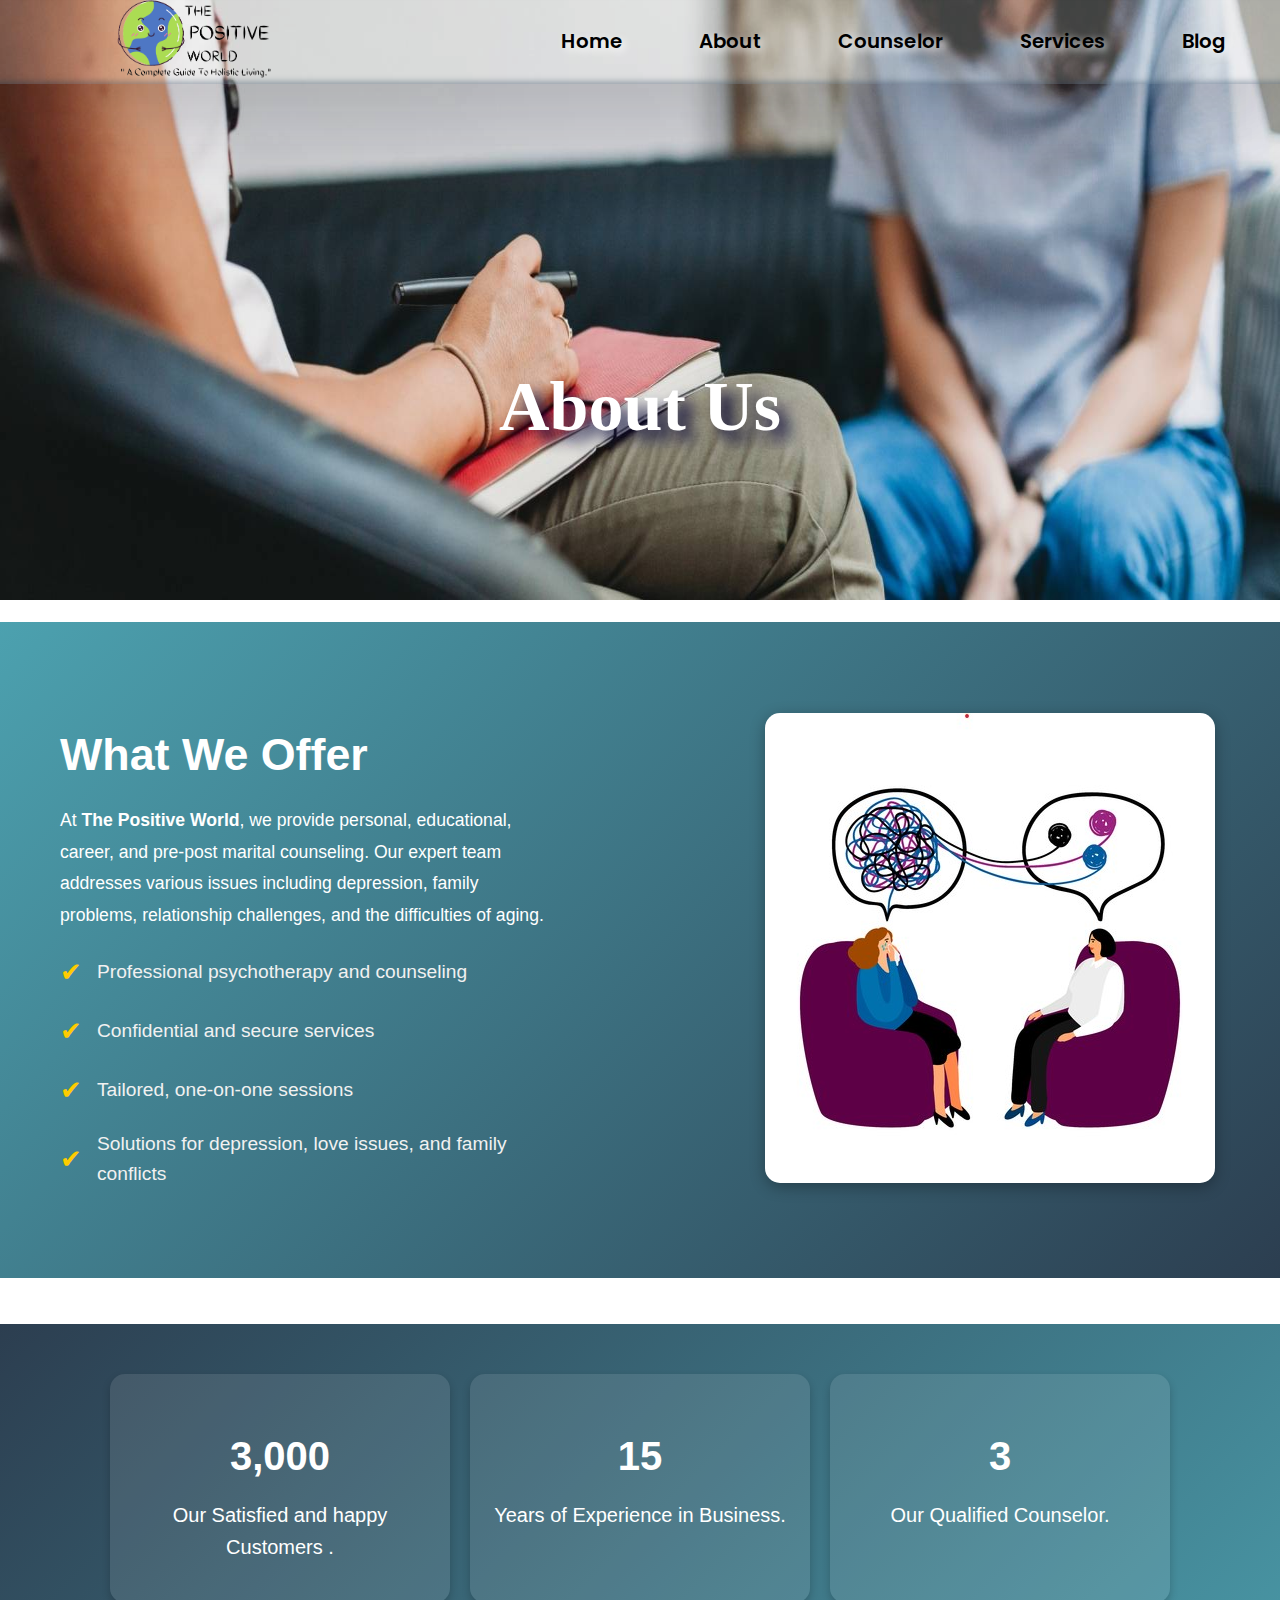
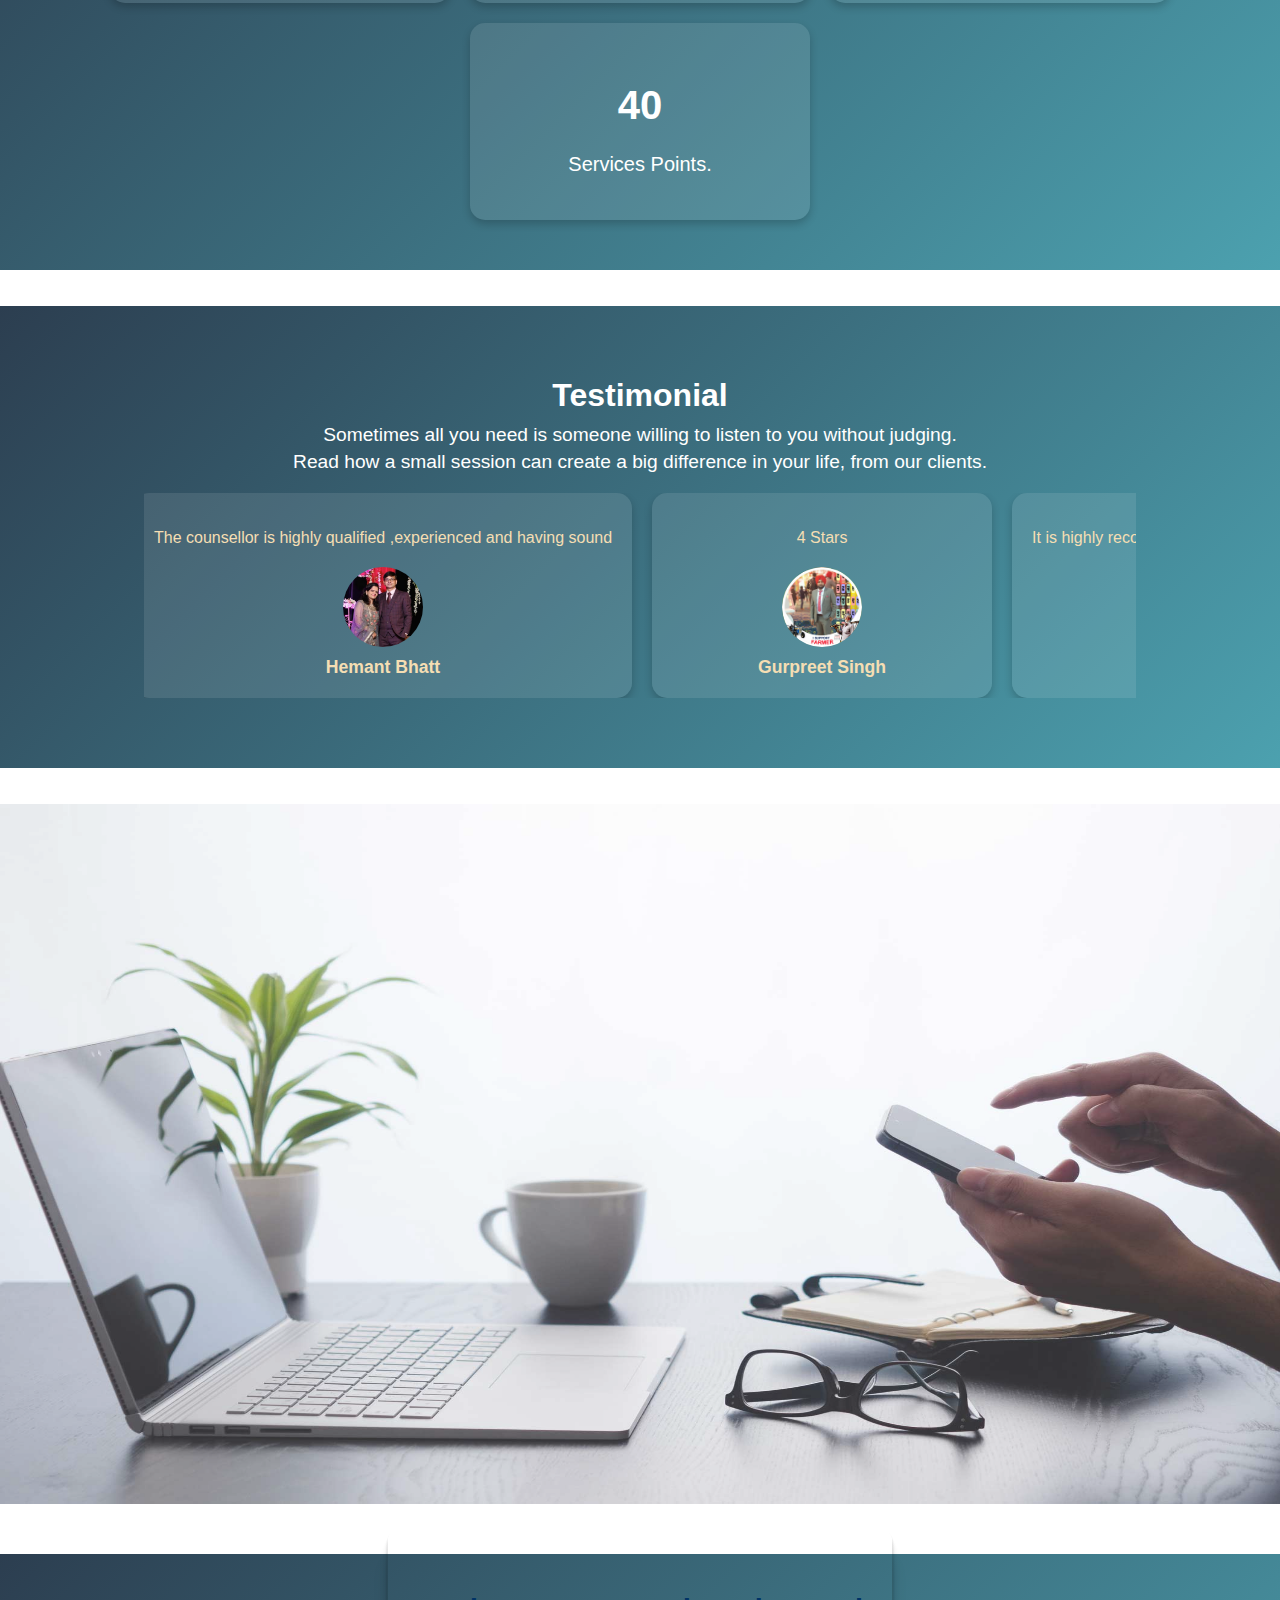
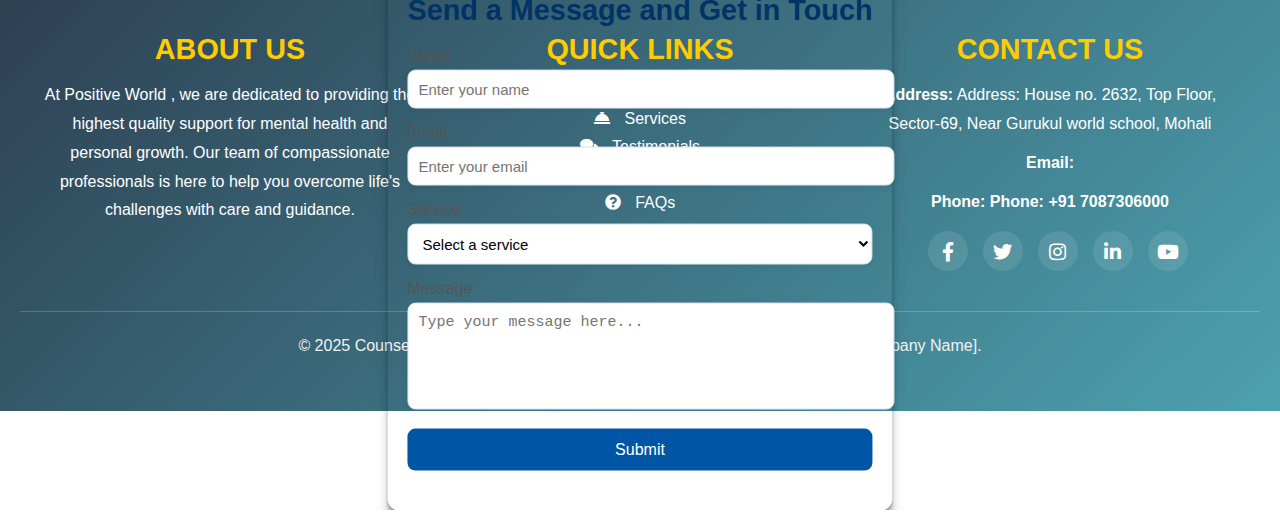
<file: about.html>
<!DOCTYPE html>
<html lang="en">
<head>
    <meta charset="UTF-8">
    <meta name="viewport" content="width=device-width, initial-scale=1.0">
    <title>Document</title>
    <link href="./pages/about.css" rel="stylesheet">
    <link href="https://fonts.googleapis.com/css2?family=Poppins:wght@300;400;600&display=swap" rel="stylesheet">
    <link href="https://cdnjs.cloudflare.com/ajax/libs/font-awesome/5.15.4/css/all.min.css" rel="stylesheet">

  

</head>
<body>
    
    <nav class="navbar">
        <div class="brand">
          <img src="./pages/logo.png" class="brand-name">
        </div>
        <div class="toggle-btn" id="toggle-btn">&#9776;</div>
        <div class="nav-links" id="nav-links">
          <a href="./index.html" class="login">Home</a>
          <a href="./about.html" class="login">About</a>
          <a href="./councellor.html" class="login">Counselor</a>
          <a href="./service.html" class="login">Services</a>
          <a href="#box4" class="login">Blog</a>
          <a href="./contact.html" class="login">Contact</a>
        </div>
      </nav>
      
      <script>
        const toggleBtn = document.getElementById('toggle-btn');
        const navLinks = document.getElementById('nav-links');
      
        toggleBtn.addEventListener('click', () => {
          navLinks.classList.toggle('active');
        });
      </script>
      <!-- background -->
        <div class="background">
            <img src="./pages/about.jpg" class="bg-img">
            <h1 class="img-text">About Us </h1><br><br>
<!-- 
    about section -->
    <section class="offer-section">
        <div class="offer-container">
            <div class="offer-content">
                <h2>What We Offer</h2>
                <p>
                    At <strong>The Positive World</strong>, we provide personal, educational, career, and pre-post marital counseling.
                    Our expert team addresses various issues including depression, family problems, relationship challenges, 
                    and the difficulties of aging.
                </p>
                <ul>
                    <li><i class="icon-check"></i> Professional psychotherapy and counseling</li>
                    <li><i class="icon-check"></i> Confidential and secure services</li>
                    <li><i class="icon-check"></i> Tailored, one-on-one sessions</li>
                    <li><i class="icon-check"></i> Solutions for depression, love issues, and family conflicts</li>
                </ul>
            </div>
            <div class="offer-image">
                <img src="./pages/about-2.jpg" alt="What We Offer">
            </div>
        </div>
    </section>
    <br><br>
    <!-- numbers section -->
    <section class="services-section">
       
        <div class="services-container">
            <div class="service-card">
               
                <h3>3,000</h3>
                <p>Our Satisfied and happy Customers .</p>
            </div>
            <div class="service-card">
             
                <h3>15</h3>
                <p>Years of Experience in Business.</p>
            </div>
            <div class="service-card">
              
                <h3>3</h3>
                <p>Our Qualified Counselor.</p>
            </div>
            <div class="service-card">
             
                <h3>40</h3>
                <p>Services Points.</p>
            </div>
        </div>
    </section>
<br><br>
<section class="testimonial-section">
    <div class="heading">
        <h1>Testimonial</h1>
        <p>Sometimes all you need is someone willing to listen to you without judging.</p>
        <p>Read how a small session can create a big difference in your life, from our clients.</p>
    </div>
    <div class="testimonial-slider">
        <div class="testimonial-card">
            <p>The counsellor is highly qualified ,experienced and having sound</p>
            <div class="user">
                <img src="./pages/Hemant Bhatt.jpg" alt="User Image">
                <h3>Hemant Bhatt</h3>
            </div>
        </div>
        <div class="testimonial-card">
            <p>4 Stars</p>
            <div class="user">
                <img src="./pages/Gurpreet Singh (2).jpg" alt="User Image">
                <h3>Gurpreet Singh</h3>
            </div>
        </div>
        <div class="testimonial-card">
            <p>It is highly recommended and highly beneficial .</p>
            <div class="user">
                <img src="./pages/Neha Nijhawan.jpg" alt="User Image">
                <h3>Neha Nijhawan</h3>
            </div>
        </div>
        <div class="testimonial-card">
            <p>I personally recommend "The Positive World"</p>
            <div class="user">
                <img src="./pages/Meghna Kashmiri (1).jpg" alt="User Image">
                <h3>Meghna Kashmiri</h3>
            </div>
        </div>
    </div>
</section>
<script src="./about.js"></script><br><br>
 <!-- form -->
 <div class="background-1">
    <img src="./pages/bg_8.jpg" class="bg1-img">
  
 <section class="contact-form-section">
    <h2>Send a Message and Get in Touch</h2>
    <form class="contact-form">
      <div class="form-group">
        <label for="name">Name</label>
        <input type="text" id="name" name="name" placeholder="Enter your name" required>
      </div>
      <div class="form-group">
        <label for="email">Email</label>
        <input type="email" id="email" name="email" placeholder="Enter your email" required>
      </div>
      <div class="form-group">
        <label for="service">Service</label>
        <select id="service" name="service" required>
          <option value="" disabled selected>Select a service</option>
          <option value="counseling">Relation Problem</option>
          <option value="therapy">Couple Councelling</option>
          <option value="workshops">Depression Treatment</option>
          <option value="consultation">Family Problem</option>
          <option value="consultation">Personal Problem</option>
          <option value="consultation">Business Problem</option>
        </select>
      </div>
      <div class="form-group">
        <label for="message">Message</label>
        <textarea id="message" name="message" rows="5" placeholder="Type your message here..." required></textarea>
      </div>
      <button type="submit" class="submit-btn">Submit</button>
    </form>
  </section><br><br><br>



    <footer class="footer">
        <div class="footer-container">
          <!-- About Us Section -->
          <div class="footer-about">
            <h3>About Us</h3>
            <p>
              At Positive World
              , we are dedicated to providing the highest quality support for mental health and personal growth. Our team of compassionate professionals is here to help you overcome life's challenges with care and guidance.
            </p>
          </div>
          <!-- Quick Links Section -->
          <div class="footer-links">
            <h3>Quick Links</h3>
            <ul>
              <li><a href="#home"><i class="fas fa-home"></i> Home</a></li>
              <li><a href="#services"><i class="fas fa-concierge-bell"></i> Services</a></li>
              <li><a href="#reviews"><i class="fas fa-comments"></i> Testimonials</a></li>
              <li><a href="#contact"><i class="fas fa-phone-alt"></i> Contact</a></li>
              <li><a href="#faq"><i class="fas fa-question-circle"></i> FAQs</a></li>
            </ul>
          </div>
          <!-- Contact Section -->
          <div class="footer-contact">
            <h3>Contact Us</h3>
            <p><strong>Address:</strong> Address: House no. 2632, Top Floor, Sector-69, Near Gurukul world school, Mohali
            <p><strong>Email:</strong> <a href="Email: info@positiveworldcounselling.com"></a>
            <p><strong>Phone:</strong> <a href="tel:+1234567890">Phone: +91 7087306000
            <div class="footer-socials">
              <a href="#" class="social-link"><i class="fab fa-facebook-f"></i></a>
              <a href="#" class="social-link"><i class="fab fa-twitter"></i></a>
              <a href="#" class="social-link"><i class="fab fa-instagram"></i></a>
              <a href="#" class="social-link"><i class="fab fa-linkedin-in"></i></a>
              <a href="#" class="social-link"><i class="fab fa-youtube"></i></a>
            </div>
          </div>
        </div>
        <!-- Footer Bottom -->
        <div class="footer-bottom">
          <p>&copy; 2025 Counseling Website. All Rights Reserved. Designed with care by [Your Company Name].</p>
        </div>
      </footer>
      
</body>
</html>
</file>
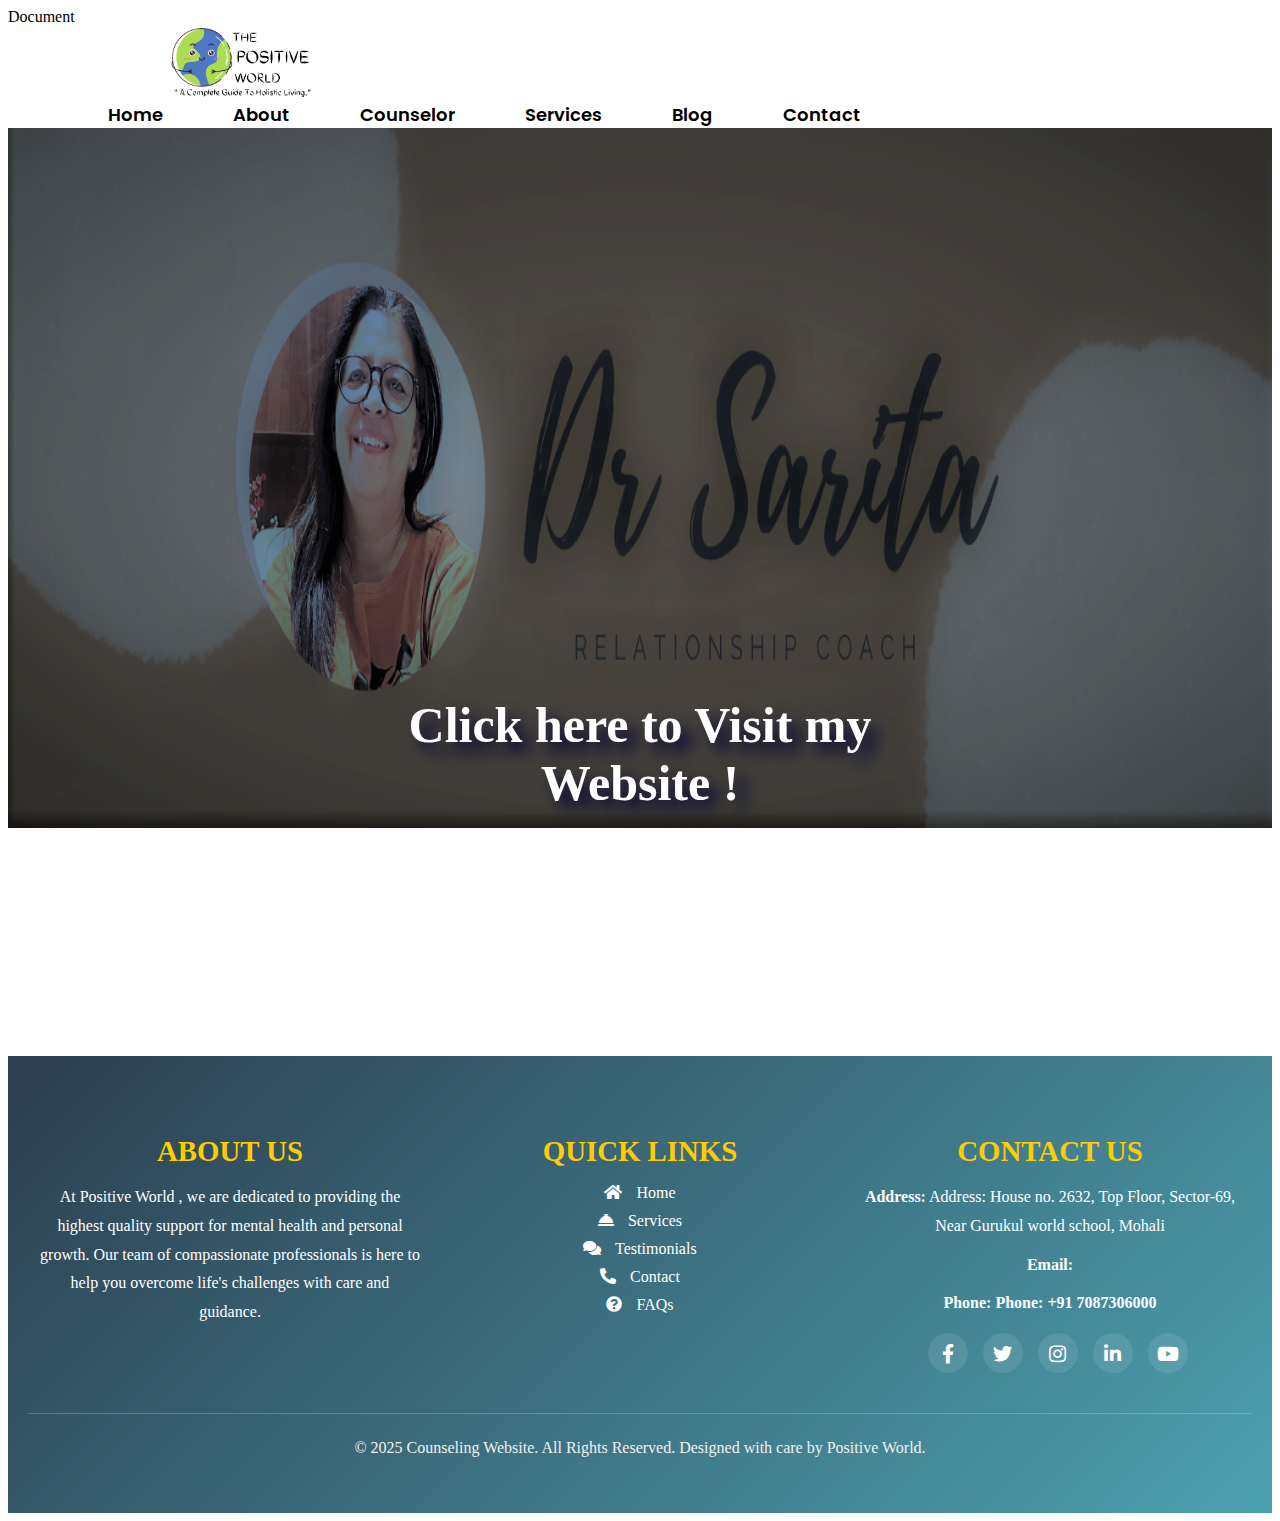
<file: blog.html>
<!DOCTYPE html>
<html lang="en">
<head>
    <meta charset="UTF-8">
    <meta name="viewport" content="width=device-width, initial-scale=1.0">
    <link href="./blog.css" rel="stylesheet" />
    <link href="https://fonts.googleapis.com/css2?family=Poppins:wght@300;400;600&display=swap" rel="stylesheet">
    <link href="https://cdnjs.cloudflare.com/ajax/libs/font-awesome/5.15.4/css/all.min.css" rel="stylesheet">
    <link rel="stylesheet" href="blog.css"
    <title>Document</title>
</head>
<body>
    <nav class="navbar">
        <div class="brand">
          <img src="./pages/logo.png" class="brand-name">
        </div>
        <div class="toggle-btn" id="toggle-btn">&#9776;</div>
        <div class="nav-links" id="nav-links">
          <a href="./index.html" class="login">Home</a>
          <a href="./about.html" class="login">About</a>
          <a href="./councellor.html" class="login">Counselor</a>
          <a href="./service.html" class="login">Services</a>
          <a href="./blog.html" class="login">Blog</a>
          <a href="./contact.html" class="login">Contact</a>
        </div>
      </nav>
      
      <script>
        const toggleBtn = document.getElementById('toggle-btn');
        const navLinks = document.getElementById('nav-links');
      
        toggleBtn.addEventListener('click', () => {
          navLinks.classList.toggle('active');
        });
      </script>
    
<div class="background">
    <a href="https://freerelationshipforums.com/" target="_blank">
        <img src="pages\dr sarita.png" class="bg-img">
        <h1 class="img-text">Click here to Visit my Website !</h1>
    </a>
</div>
   <br> <footer class="footer">
                <div class="footer-container">
                  <!-- About Us Section -->
                  <div class="footer-about">
                    <h3>About Us</h3>
                    <p>
                      At Positive World
                      , we are dedicated to providing the highest quality support for mental health and personal growth. Our team of compassionate professionals is here to help you overcome life's challenges with care and guidance.
                    </p>
                  </div>
                  <!-- Quick Links Section -->
                  <div class="footer-links">
                    <h3>Quick Links</h3>
                    <ul>
                      <li><a href="#home"><i class="fas fa-home"></i> Home</a></li>
                      <li><a href="#services"><i class="fas fa-concierge-bell"></i> Services</a></li>
                      <li><a href="#reviews"><i class="fas fa-comments"></i> Testimonials</a></li>
                      <li><a href="#contact"><i class="fas fa-phone-alt"></i> Contact</a></li>
                      <li><a href="#faq"><i class="fas fa-question-circle"></i> FAQs</a></li>
                    </ul>
                  </div>
                  <!-- Contact Section -->
                  <div class="footer-contact">
                    <h3>Contact Us</h3>
                    <p><strong>Address:</strong> Address: House no. 2632, Top Floor, Sector-69, Near Gurukul world school, Mohali
                    <p><strong>Email:</strong> <a href="Email: info@positiveworldcounselling.com"></a>
                    <p><strong>Phone:</strong> <a href="tel:+1234567890">Phone: +91 7087306000
                    <div class="footer-socials">
                      <a href="#" class="social-link"><i class="fab fa-facebook-f"></i></a>
                      <a href="#" class="social-link"><i class="fab fa-twitter"></i></a>
                      <a href="#" class="social-link"><i class="fab fa-instagram"></i></a>
                      <a href="#" class="social-link"><i class="fab fa-linkedin-in"></i></a>
                      <a href="#" class="social-link"><i class="fab fa-youtube"></i></a>
                    </div>
                  </div>
                </div>
                <!-- Footer Bottom -->
                <div class="footer-bottom">
                  <p>&copy; 2025 Counseling Website. All Rights Reserved. Designed with care by Positive World.</p>
                </div>
              </footer>
              
        </body>
        </html>
</file>
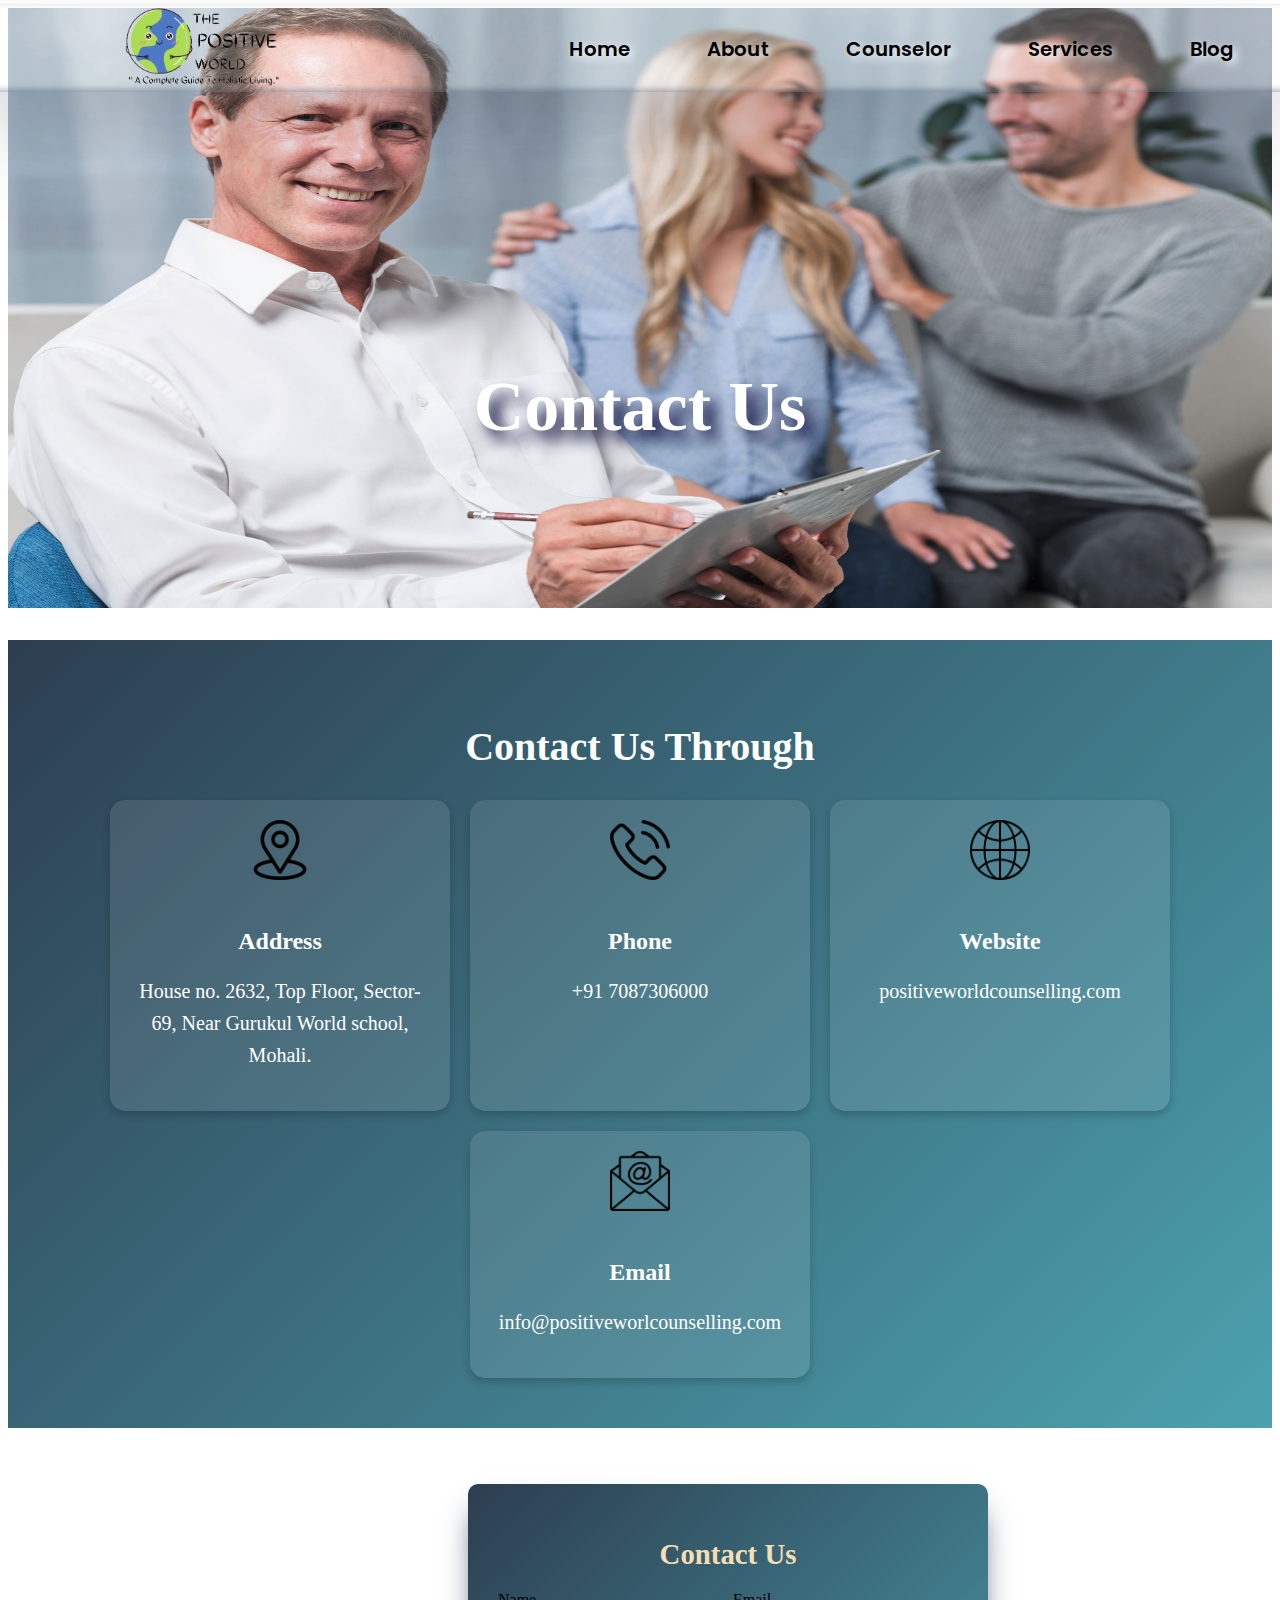
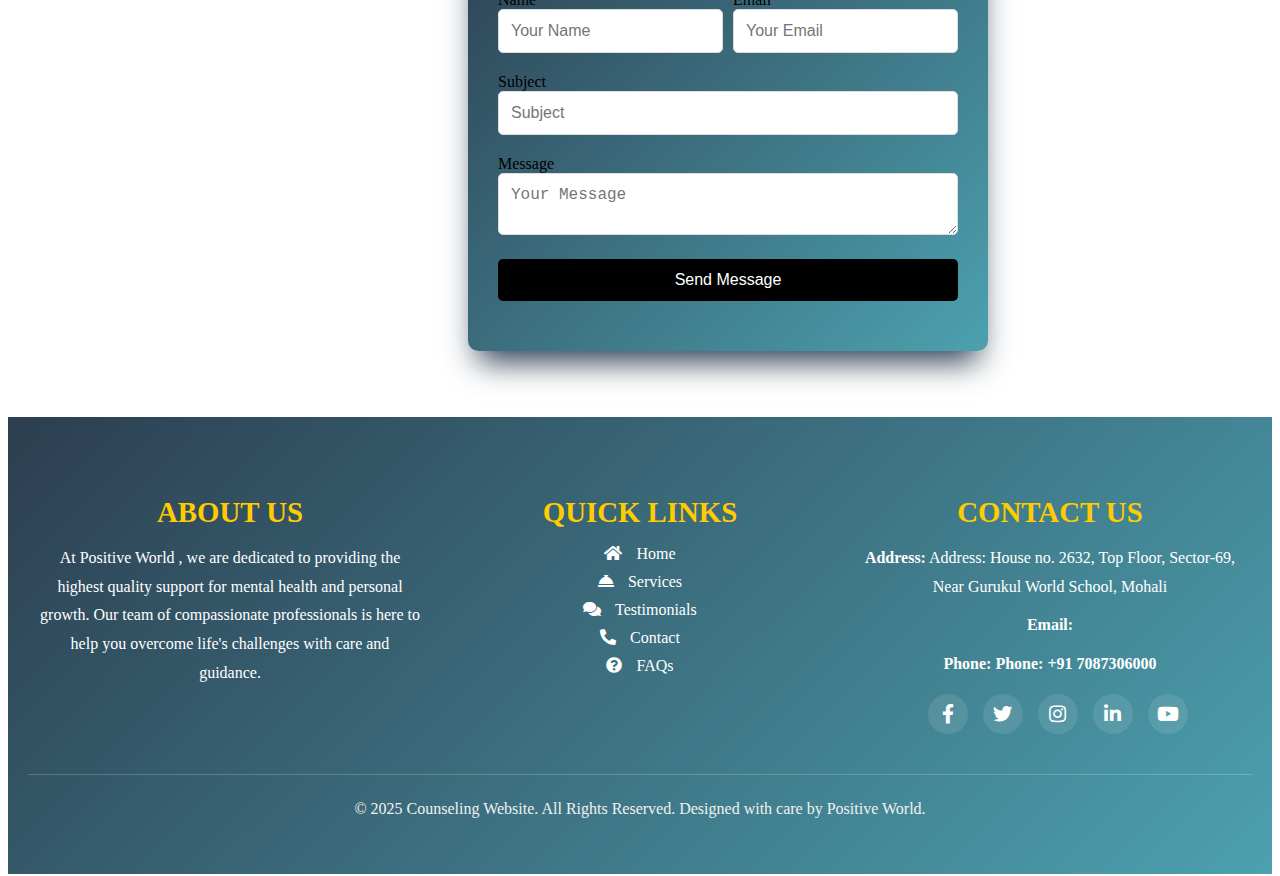
<file: contact.html>
<!DOCTYPE html>
<html lang="en">
<head>
    <meta charset="UTF-8">
    <meta name="viewport" content="width=device-width, initial-scale=1.0">
    <title>Document</title>
    <link href="./contact.css" rel="stylesheet">
    <link href="https://fonts.googleapis.com/css2?family=Poppins:wght@300;400;600&display=swap" rel="stylesheet">
    <link href="https://cdnjs.cloudflare.com/ajax/libs/font-awesome/5.15.4/css/all.min.css" rel="stylesheet">

  

</head>
<body>
    
    <nav class="navbar">
        <div class="brand">
          <img src="./pages/logo.png" class="brand-name">
        </div>
        <div class="toggle-btn" id="toggle-btn">&#9776;</div>
        <div class="nav-links" id="nav-links">
          <a href="./index.html" class="login">Home</a>
          <a href="./about.html" class="login">About</a>
          <a href="./councellor.html" class="login">Counselor</a>
          <a href="service.html" class="login">Services</a>
          <a href="blog.html" class="login">Blog</a>
          <a href="./contact.html" class="login">Contact</a>
        </div>
      </nav>
      
    <script>
        const toggleBtn = document.getElementById('toggle-btn');
        const navLinks = document.getElementById('nav-links');
      
        toggleBtn.addEventListener('click', () => {
          navLinks.classList.toggle('active');
        });
      </script>
      <!-- background -->
        <div class="background">
            <img src="./pages/contact.jpg" class="bg-img">
            <h1 class="img-text">Contact  Us </h1><br><br>
 

           <!-- Services Section -->
    <section class="services-section">
        <h2>Contact Us Through</h2>
        <div class="services-container">
            <div class="service-card">
                <img src="./pages/location.png" alt="Confidential">
                <h3>Address</h3>
                <p>House no. 2632, Top Floor, Sector-69, Near Gurukul World school, Mohali.</p>
            </div>
            <div class="service-card">
                <img src="./pages/phone-call.png" alt="Qualified Team">
                <h3>Phone</h3>
                <p>+91 7087306000</p>
            </div>
            <div class="service-card">
                <img src="./pages/globe.png" alt="Qualified Team">
                <h3>Website</h3>
                <p>positiveworldcounselling.com</p>
            </div>
       
            <div class="service-card">
                <img src="./pages/email.png" alt="Individual Approach">
                <h3>Email</h3>
                <p>info@positiveworlcounselling.com</p>
            </div>
        </div>
    </section><br><br>


    <div class="container">
        <form class="contact-form">
            <h2>Contact Us</h2>
            <div class="form-row">
                <div class="form-group">
                    <label for="name">Name</label>
                    <input type="text" id="name" placeholder="Your Name">
                </div>
                <div class="form-group">
                    <label for="email">Email</label>
                    <input type="email" id="email" placeholder="Your Email">
                </div>
            </div>
            <div class="form-group">
                <label for="subject">Subject</label>
                <input type="text" id="subject" placeholder="Subject">
            </div>
            <div class="form-group">
                <label for="message">Message</label>
                <textarea id="message" placeholder="Your Message"></textarea>
            </div>
            <div class="form-group">
                <button type="submit">Send Message</button>
            </div>
        </form>
    </div>   <br><br> 




            <footer class="footer">
                <div class="footer-container">
                  <!-- About Us Section -->
                  <div class="footer-about">
                    <h3>About Us</h3>
                    <p>
                      At Positive World
                      , we are dedicated to providing the highest quality support for mental health and personal growth. Our team of compassionate professionals is here to help you overcome life's challenges with care and guidance.
                    </p>
                  </div>
                  <!-- Quick Links Section -->
                  <div class="footer-links">
                    <h3>Quick Links</h3>
                    <ul>
                      <li><a href="#home"><i class="fas fa-home"></i> Home</a></li>
                      <li><a href="#services"><i class="fas fa-concierge-bell"></i> Services</a></li>
                      <li><a href="#reviews"><i class="fas fa-comments"></i> Testimonials</a></li>
                      <li><a href="#contact"><i class="fas fa-phone-alt"></i> Contact</a></li>
                      <li><a href="#faq"><i class="fas fa-question-circle"></i> FAQs</a></li>
                    </ul>
                  </div>
                  <!-- Contact Section -->
                  <div class="footer-contact">
                    <h3>Contact Us</h3>
                    <p><strong>Address:</strong> Address: House no. 2632, Top Floor, Sector-69, Near Gurukul World School, Mohali
                    <p><strong>Email:</strong> <a href="Email: info@positiveworldcounselling.com"></a>
                    <p><strong>Phone:</strong> <a href="tel:+1234567890">Phone: +91 7087306000
                    <div class="footer-socials">
                      <a href="#" class="social-link"><i class="fab fa-facebook-f"></i></a>
                      <a href="#" class="social-link"><i class="fab fa-twitter"></i></a>
                      <a href="#" class="social-link"><i class="fab fa-instagram"></i></a>
                      <a href="#" class="social-link"><i class="fab fa-linkedin-in"></i></a>
                      <a href="#" class="social-link"><i class="fab fa-youtube"></i></a>
                    </div>
                  </div>
                </div>
                <!-- Footer Bottom -->
                <div class="footer-bottom">
                  <p>&copy; 2025 Counseling Website. All Rights Reserved. Designed with care by Positive World.</p>
                </div>
              </footer>
        </body>
</html>
</file>
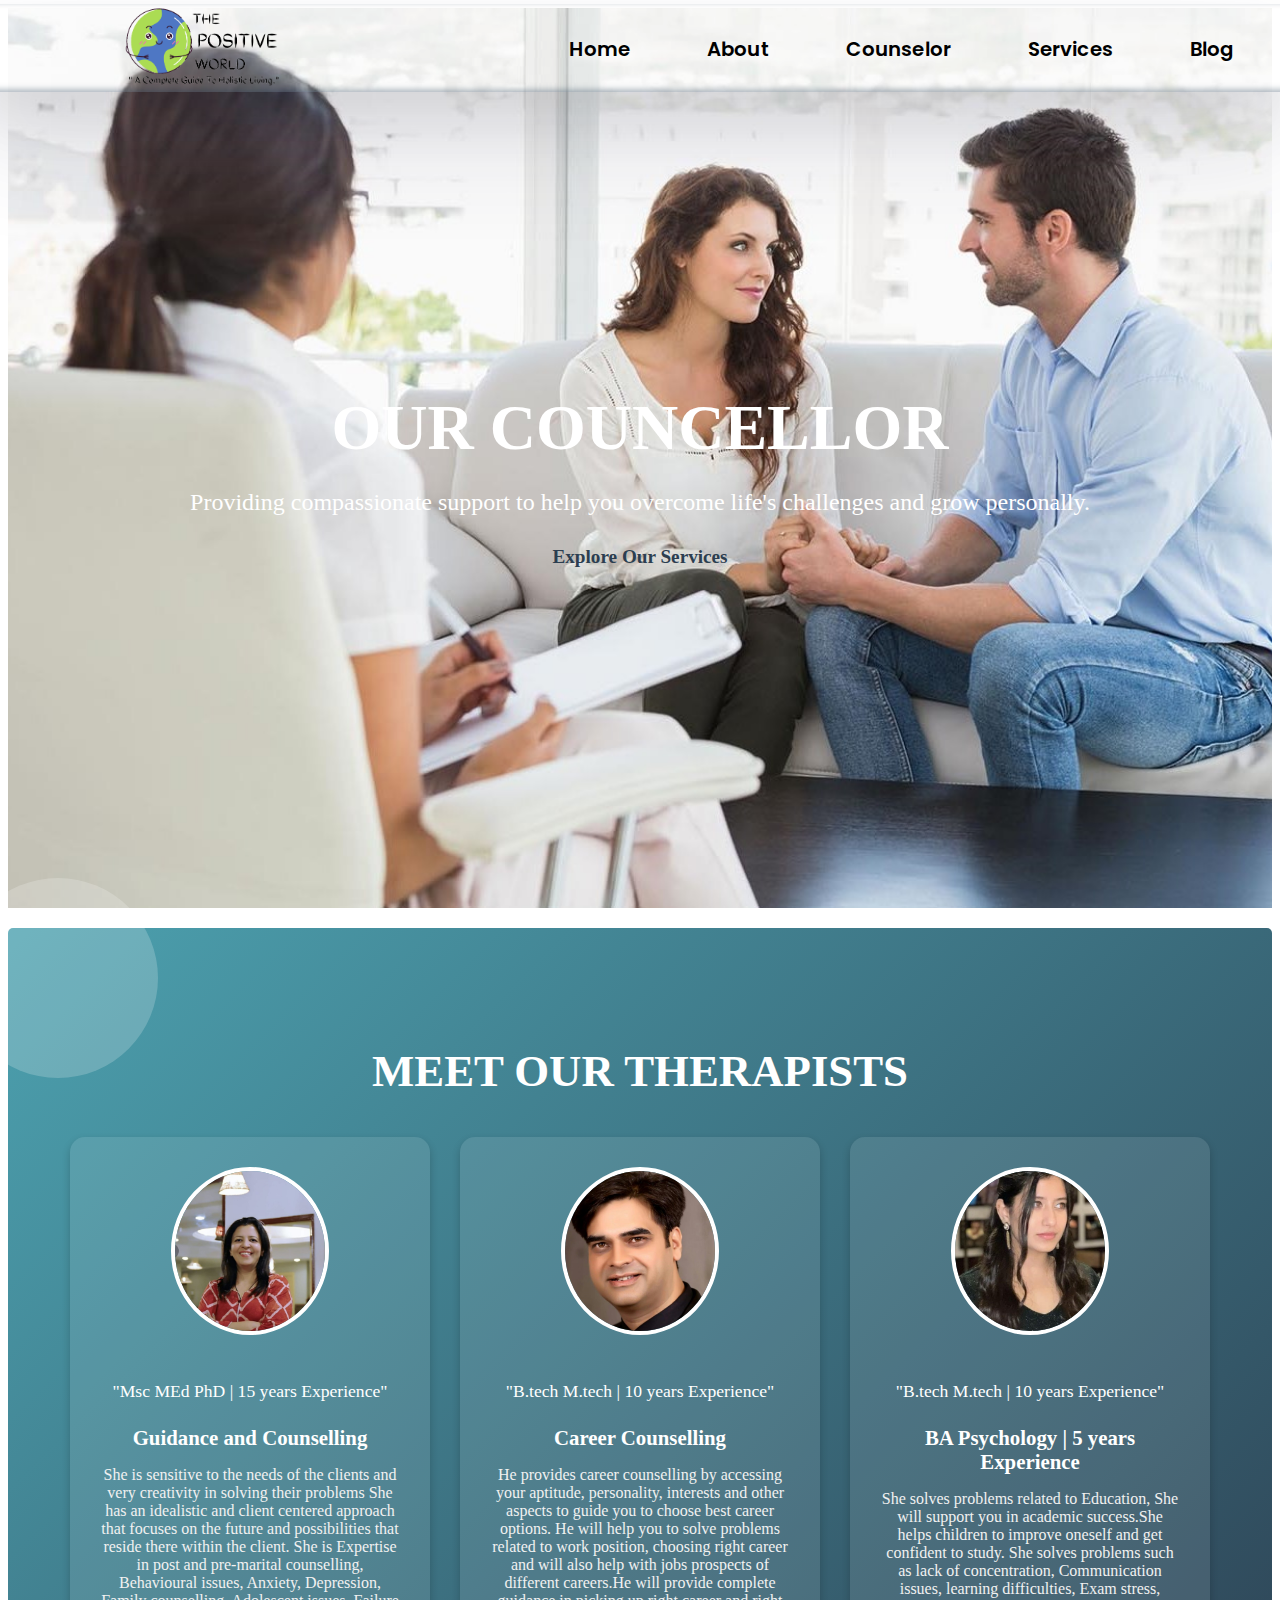
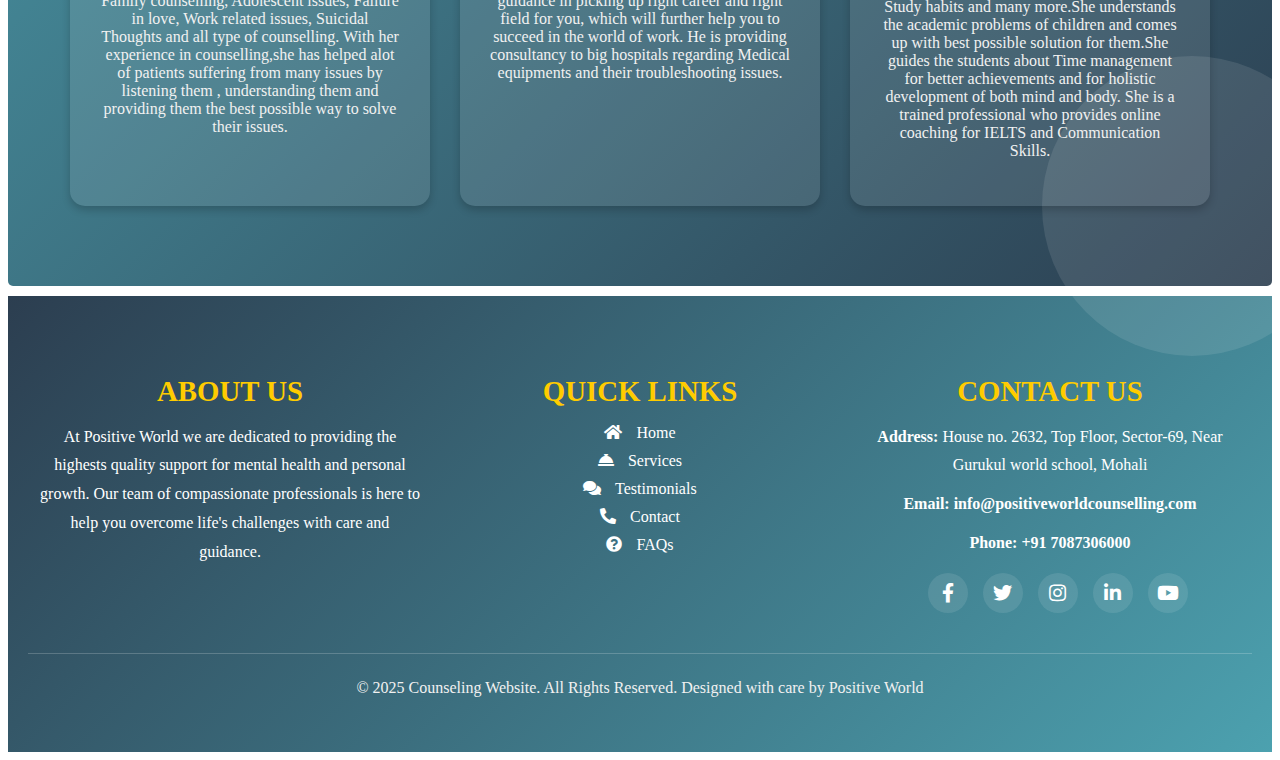
<file: councellor.html>
<!DOCTYPE html>
<html lang="en">
<head>
    <meta charset="UTF-8">
    <meta name="viewport" content="width=device-width, initial-scale=1.0">
    <link href="https://fonts.googleapis.com/css2?family=Poppins:wght@300;400;600&display=swap" rel="stylesheet">
    <link href="https://cdnjs.cloudflare.com/ajax/libs/font-awesome/5.15.4/css/all.min.css" rel="stylesheet">

    
    <title>Document</title>
    <style>
              
/* Navbar Container */
.navbar {
    width: 97%;
    height: 80px;

    border-radius: 9px;
    display: flex;
    justify-content: space-between;
    align-items: center;
    
    box-shadow: rgba(50, 50, 93, 0.25) 0px 50px 100px -20px, rgba(0, 0, 0, 0.3)
     0px 30px 60px -30px, rgba(10, 37, 64, 0.35) 0px -2px 6px 0px inset;
    background-color:   rgba(255, 255, 255, 0.2);
    transform: scale(1.1);
    position: absolute;
    opacity: 1;
    z-index: 1000;
}

/* Brand Styling */
.brand {
    display: flex;
    align-items: center;
    
}

.brand-name {
    width: 150px;
    height: auto;
    margin-left: 160px;
}

/* Toggle Button */
.toggle-btn {
    display: none;
    font-size: 30px;
    color: black;
    cursor: pointer;
    margin-left: 30px;
    transition: transform 0.3s ease, color 0.3s ease;
}

.toggle-btn:hover {
    color: #ffdd57;
    transform: scale(1.2);
}

/* Navigation Links */
.nav-links {
    display: flex;
    justify-content:flex-start;
    align-items: center;
    
    width: 60%;
    margin-left:30px;
  
    transition: all 0.3s ease-in-out;
}

.nav-links a {
    color: black;
    font-family: 'Poppins', sans-serif;
    text-decoration: none;
    font-size: 18px;
    font-weight: 600;
    margin-left: 70px;
    border-radius: 5px;
    text-shadow: 3px 3px  8px white;
    transition: background-color 0.3s ease, transform 0.3s ease;
}

.nav-links a:hover {
    background-color: rgba(255, 255, 255, 0.2);
    transform: scale(1.1);
}

/* Responsive Navbar */
@media (max-width: 768px) {
    .toggle-btn {
        display: block;
        margin-left: 5px;
    }
 .navbar{
    position: relative;
 }
 .brand-name{
  margin-left:10px ;
 }
    .nav-links {
        display: none;
        flex-direction: column;
        background: rgba(0, 0, 0, 0.9);
        width: 100%;
        position: absolute;
        top: 75px;
        left: 0;
        padding: 15px 0;
        box-shadow: 0 4px 12px rgba(0, 0, 0, 0.2);
        z-index: 999;
    }

    .nav-links.active {
        display: flex;
    }

    .nav-links a {
        color: white;
        padding: 10px 20px;
        font-size: 16px;
    }
}





        .hero-section {
    position: relative;
    height: 100vh; /* Full screen height */
    background: url('./pages/bg.jpg') no-repeat center center/cover; /* Replace 'your-image-url.jpg' with your image URL */
    color: white;
    display: flex;
    align-items: center;
    justify-content: center;
    text-align: center;
}

        .hero-content {
            z-index: 2;
        }

        .hero-title {
            font-size: 4rem;
            font-weight: 600;
            text-transform: uppercase;
            margin-bottom: 20px;
        }

        .hero-subtitle {
            font-size: 1.5rem;
            margin-bottom: 30px;
        }

        .hero-btn {
            background:palevioletred color;
            color: #2c3e50; /* Dark text color */
            padding: 15px 30px;
            font-size: 1.2rem;
            font-weight: bold;
            border-radius: 30px;
            text-decoration: none;
            transition: background 0.3s ease, color 0.3s ease;
        }

        .hero-btn:hover {
            background: #2c3e50;
            color: #fff;
        }
/* Review Section */
.review-section {
  background: linear-gradient(135deg, #4ca1af, #2c3e50); /* Added gradient for a dynamic look */
  color: white;
  padding: 80px 20px;
  text-align: center;
  border-radius: 5px;
  margin-top: 20px;
  position: relative;
}

.review-section::before {
  content: "";
  position: absolute;
  top: -50px;
  left: -50px;
  width: 200px;
  height: 200px;
  background: rgba(255, 255, 255, 0.2);
  border-radius: 50%;
  z-index: 1;
}

.review-section::after {
  content: "";
  position: absolute;
  bottom: -70px;
  right: -70px;
  width: 300px;
  height: 300px;
  background: rgba(255, 255, 255, 0.1);
  border-radius: 50%;
  z-index: 1;
}

.section-titles {
  font-size: 2.8rem;
  font-weight: 700;
  text-transform: uppercase;
  margin-bottom: 40px;
  color: #fff;
  position: relative;
  z-index: 2;
}

.review-container {
  display: flex;
  flex-wrap: wrap;
  justify-content: center;
  gap: 30px;
  max-width: 2400px;
  margin: auto;
  z-index: 2;
}

.review-card {
  background: rgba(255, 255, 255, 0.1);
  padding: 30px;
  width: 300px;
  text-align: center;
  border-radius: 15px;
  box-shadow: 0 4px 8px rgba(0, 0, 0, 0.2);
  transition: transform 0.3s ease, box-shadow 0.3s ease, background 0.3s ease;
  z-index: 2;
}

.review-card:hover {
  transform: translateY(-10px);
  box-shadow: 0 6px 12px rgba(0, 0, 0, 0.4);
  background: rgba(255, 255, 255, 0.3);
}

.review-img {
  width: 150px;
  height: 160px;
  border-radius: 50%;
  margin-bottom: 20px;
  object-fit: cover;
  border: 4px solid #fff;
}

.review-content {
  color: #fff;
}

.review-text {
  font-size: 1.1rem;
  line-height: 1.6;
  margin-bottom: 15px;
}

.reviewer-name {
  font-size: 1.3rem;
  font-weight: 600;
  margin-bottom: 5px;
}

.reviewer-role {
  font-size: 1rem;
  color: #f1f1f1;
}

@media (max-width: 768px) {
  .review-card {
    width: 80%;
  }
}

/* Footer Section */
.footer {
  background: linear-gradient(135deg, #2c3e50, #4ca1af); /* Matching theme */
  color: white;
  margin-top: 10px;
  padding-top: 30px;
  padding: 50px 20px;
  text-align: center;
}

.footer-container {
  display: flex;
  flex-wrap: wrap;
  justify-content: space-between;
  max-width: 1200px;
  margin: auto;
  gap: 30px;
}

.footer h3 {
  font-size: 1.8rem;
  margin-bottom: 15px;
  color: #ffcc00; /* Accent color */
  text-transform: uppercase;
}

.footer p {
  font-size: 1rem;
  line-height: 1.8;
  margin: 0;
}

.footer a {
  text-decoration: none;
  color: #ffffff;
  transition: color 0.3s ease;
}

.footer a:hover {
  color: #ffcc00; /* Hover color */
}

/* About Us Section */
.footer-about {
  flex: 1;
  min-width: 300px;
}

/* Quick Links Section */
.footer-links {
  flex: 1;
  min-width: 200px;
}

.footer-links ul {
  list-style: none;
  padding: 0;
}

.footer-links ul li {
  margin-bottom: 10px;
}

.footer-links ul li i {
  margin-right: 10px;
}

/* Contact Section */
.footer-contact {
  flex: 1;
  min-width: 300px;
}

.footer-contact p {
  margin-bottom: 10px;
}

.footer-contact a {
  color: #ffffff;
  text-decoration: none;
  font-weight: bold;
}

.footer-socials {
  display: flex;
  gap: 15px;
  justify-content: center;
  margin-top: 15px;
}

.footer-socials .social-link {
  width: 40px;
  height: 40px;
  background: rgba(255, 255, 255, 0.1);
  display: flex;
  align-items: center;
  justify-content: center;
  border-radius: 50%;
  transition: background 0.3s ease, transform 0.3s ease;
}

.footer-socials .social-link i {
  color: white;
  font-size: 1.2rem;
}

.footer-socials .social-link:hover {
  background: #ffcc00;
  transform: scale(1.1);
  color: #2c3e50;
}

/* Footer Bottom */
.footer-bottom {
  margin-top: 40px;
  border-top: 1px solid rgba(255, 255, 255, 0.2);
  padding-top: 20px;
  font-size: 0.9rem;
  color: #f1f1f1;
}

@media (max-width: 768px) {
  .footer-container {
    flex-direction: column;
    align-items: center;
    text-align: center;
  }

  .footer-about, .footer-links, .footer-contact {
    margin-bottom: 20px;
  }
}

    </style>
    
  <nav class="navbar">
    <div class="brand">
      <img src="./pages/logo.png" class="brand-name">
    </div>
    <div class="toggle-btn" id="toggle-btn">&#9776;</div>
    <div class="nav-links" id="nav-links">
      <a href="./index.html" class="login">Home</a>
      <a href="./about.html" class="login">About</a>
      <a href="./councellor.html" class="login">Counselor</a>
      <a href="./service.html" class="login">Services</a>
      <a href="blog.html" class="login">Blog</a>
      <a href="./contact.html" class="login">Contact</a>
    </div>
  </nav>
       <!-- Hero Section -->
       <section class="hero-section">
        <div class="hero-overlay"></div>
        <div class="hero-content">
            <h1 class="hero-title">Our Councellor</h1>
            <p class="hero-subtitle">Providing compassionate support to help you overcome life's challenges and grow personally.</p>
            <a href="#services" class="hero-btn">Explore Our Services</a>
        </div>
    </section>

    <section class="review-section">
        <h2 class="section-titles">Meet Our Therapists</h2>
        <div class="review-container">
          <div class="review-card">
            <img src="./pages/saritasaini.jpg" alt="Mr. Gurvinder Saini" class="review-img">
            <div class="review-content">
              <p class="review-text">"Msc MEd PhD | 15 years Experience"</p>
              <h3 class="reviewer-name">Guidance and Counselling</h3>
              <p class="reviewer-role">She is sensitive to the needs of the clients and very creativity in solving their problems
                She has an idealistic and client centered approach that focuses on the future and possibilities that reside there within the client. She is Expertise in post and pre-marital counselling, Behavioural issues, Anxiety, Depression, Family counselling, Adolescent issues, Failure in love, Work related issues, Suicidal Thoughts and all type of counselling. With her experience in counselling,she has helped alot of patients suffering from many issues by listening them , understanding them and providing them the best possible way to solve their issues.</p>
            </div>
          </div>
          <div class="review-card">
            <img src="pages/guruvindersaini.jpg" alt="Mr. Gurvinder Saini" class="review-img">
            <div class="review-content">
              <p class="review-text">"B.tech M.tech | 10 years Experience"</p>
              <h3 class="reviewer-name">Career Counselling</h3>
              <p class="reviewer-role">He provides career counselling by accessing your aptitude, personality, interests and other aspects to guide you to choose best career options.
                He will help you to solve problems related to work position, choosing right career and will also help with jobs prospects of different careers.He will provide complete guidance in picking up right career and right field for you, which will further help you to succeed in the world of work. He is providing consultancy to big hospitals regarding Medical equipments and their troubleshooting issues.</p>
            </div>
          </div>
          <div class="review-card">
            <img src="pages/manyatakappor.jpg" alt="cli" class="review-img">
            <div class="review-content">
              <p class="review-text">"B.tech M.tech | 10 years Experience"</p>
              <h3 class="reviewer-name">BA Psychology | 5 years Experience</h3>
              <p class="reviewer-role">She solves problems related to Education, She will support you in academic success.She helps children to improve oneself and get confident to study. She solves problems such as lack of concentration, Communication issues, learning difficulties, Exam stress, Study habits and many more.She understands the academic problems of children and comes up with best possible solution for them.She guides the students about Time management for better achievements and for holistic development of both mind and body.
                She is a trained professional who provides online coaching for IELTS and Communication Skills.</p>
            </div>
          </div>
        </div>
      </section>
</head>
<body>
    <footer class="footer">
        <div class="footer-container">
          <!-- About Us Section -->
          <div class="footer-about">
            <h3>About Us</h3>
            <p>
              At Positive World
               we are dedicated to providing the highests quality support for mental health and personal growth. Our team of compassionate professionals is here to help you overcome life's challenges with care and guidance.
            </p>
          </div>
          <!-- Quick Links Section -->
          <div class="footer-links">
            <h3>Quick Links</h3>
            <ul>
              <li><a href="#home"><i class="fas fa-home"></i> Home</a></li>
              <li><a href="#services"><i class="fas fa-concierge-bell"></i> Services</a></li>
              <li><a href="#reviews"><i class="fas fa-comments"></i> Testimonials</a></li>
              <li><a href="#contact"><i class="fas fa-phone-alt"></i> Contact</a></li>
              <li><a href="#faq"><i class="fas fa-question-circle"></i> FAQs</a></li>
            </ul>
          </div>
          <!-- Contact Section -->
          <div class="footer-contact">
            <h3>Contact Us</h3>
            <p><strong>Address:</strong> 	House no. 2632, Top Floor, Sector-69, Near Gurukul world school, Mohali
            <p><strong>Email:</strong> <a href="mailto:support@counselingwebsite.com">	info@positiveworldcounselling.com
            <p><strong>Phone:</strong> <a href="tel:+1234567890">	+91 7087306000
            <div class="footer-socials">
              <a href="#" class="social-link"><i class="fab fa-facebook-f"></i></a>
              <a href="#" class="social-link"><i class="fab fa-twitter"></i></a>
              <a href="#" class="social-link"><i class="fab fa-instagram"></i></a>
              <a href="#" class="social-link"><i class="fab fa-linkedin-in"></i></a>
              <a href="#" class="social-link"><i class="fab fa-youtube"></i></a>
            </div>
          </div>
        </div>
        <!-- Footer Bottom -->
        <div class="footer-bottom">
          <p>&copy; 2025 Counseling Website. All Rights Reserved. Designed with care by Positive World</p>
        </div>
      </footer>
      
   
</body>
</html>
</file>
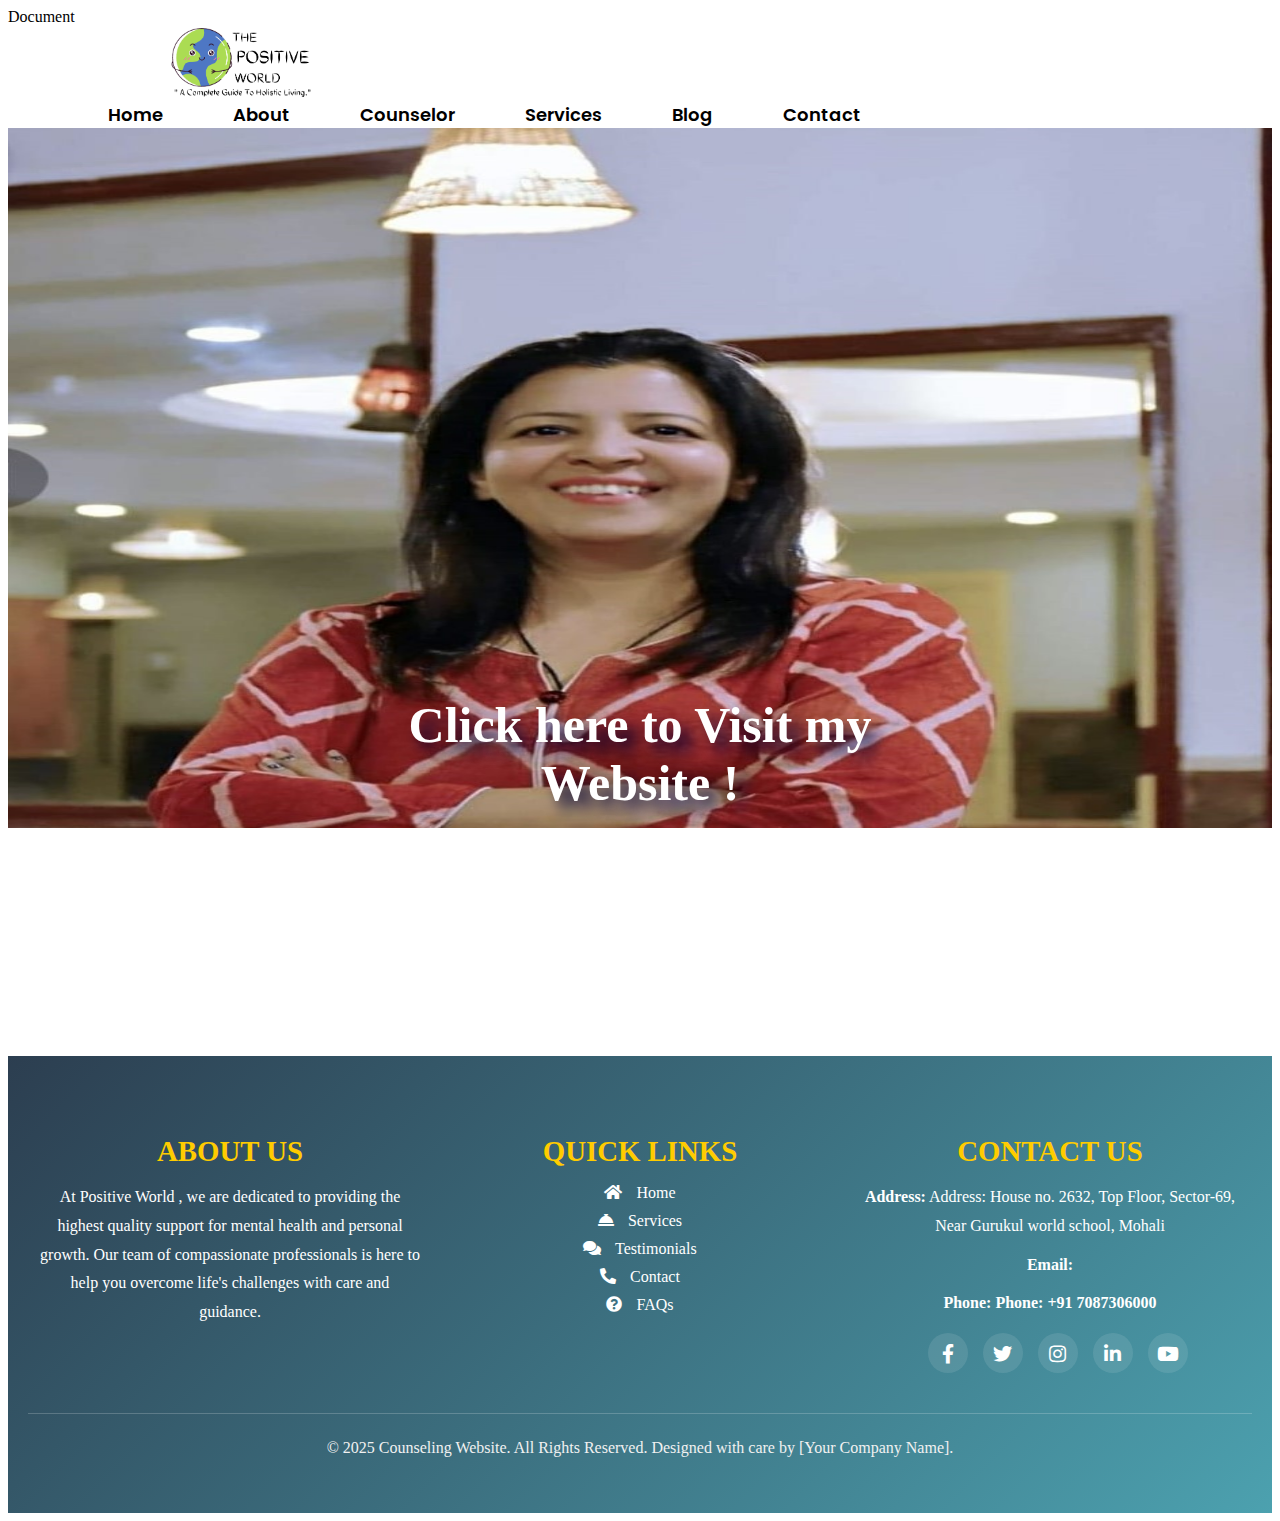
<file: h.html>
<!DOCTYPE html>
<html lang="en">
<head>
    <meta charset="UTF-8">
    <meta name="viewport" content="width=device-width, initial-scale=1.0">
    <link href="./blog.css" rel="stylesheet" />
    <link href="https://fonts.googleapis.com/css2?family=Poppins:wght@300;400;600&display=swap" rel="stylesheet">
    <link href="https://cdnjs.cloudflare.com/ajax/libs/font-awesome/5.15.4/css/all.min.css" rel="stylesheet">
    <link rel="stylesheet" href="blog.css"
    <title>Document</title>
</head>
<body>
    <nav class="navbar">
        <div class="brand">
          <img src="./pages/logo.png" class="brand-name">
        </div>
        <div class="toggle-btn" id="toggle-btn">&#9776;</div>
        <div class="nav-links" id="nav-links">
          <a href="./index.html" class="login">Home</a>
          <a href="./about.html" class="login">About</a>
          <a href="./councellor.html" class="login">Counselor</a>
          <a href="./service.html" class="login">Services</a>
          <a href="./blog.html" class="login">Blog</a>
          <a href="./contact.html" class="login">Contact</a>
        </div>
      </nav>
      
      <script>
        const toggleBtn = document.getElementById('toggle-btn');
        const navLinks = document.getElementById('nav-links');
      
        toggleBtn.addEventListener('click', () => {
          navLinks.classList.toggle('active');
        });
      </script>
    
<div class="background">
    <a href="https://freerelationshipforums.com/" target="_blank">
        <img src="pages\saritasaini.jpg" class="bg-img">
        <h1 class="img-text">Click here to Visit my Website !</h1>
    </a>
</div>
   <br> <footer class="footer">
                <div class="footer-container">
                  <!-- About Us Section -->
                  <div class="footer-about">
                    <h3>About Us</h3>
                    <p>
                      At Positive World
                      , we are dedicated to providing the highest quality support for mental health and personal growth. Our team of compassionate professionals is here to help you overcome life's challenges with care and guidance.
                    </p>
                  </div>
                  <!-- Quick Links Section -->
                  <div class="footer-links">
                    <h3>Quick Links</h3>
                    <ul>
                      <li><a href="#home"><i class="fas fa-home"></i> Home</a></li>
                      <li><a href="#services"><i class="fas fa-concierge-bell"></i> Services</a></li>
                      <li><a href="#reviews"><i class="fas fa-comments"></i> Testimonials</a></li>
                      <li><a href="#contact"><i class="fas fa-phone-alt"></i> Contact</a></li>
                      <li><a href="#faq"><i class="fas fa-question-circle"></i> FAQs</a></li>
                    </ul>
                  </div>
                  <!-- Contact Section -->
                  <div class="footer-contact">
                    <h3>Contact Us</h3>
                    <p><strong>Address:</strong> Address: House no. 2632, Top Floor, Sector-69, Near Gurukul world school, Mohali
                    <p><strong>Email:</strong> <a href="Email: info@positiveworldcounselling.com"></a>
                    <p><strong>Phone:</strong> <a href="tel:+1234567890">Phone: +91 7087306000
                    <div class="footer-socials">
                      <a href="#" class="social-link"><i class="fab fa-facebook-f"></i></a>
                      <a href="#" class="social-link"><i class="fab fa-twitter"></i></a>
                      <a href="#" class="social-link"><i class="fab fa-instagram"></i></a>
                      <a href="#" class="social-link"><i class="fab fa-linkedin-in"></i></a>
                      <a href="#" class="social-link"><i class="fab fa-youtube"></i></a>
                    </div>
                  </div>
                </div>
                <!-- Footer Bottom -->
                <div class="footer-bottom">
                  <p>&copy; 2025 Counseling Website. All Rights Reserved. Designed with care by [Your Company Name].</p>
                </div>
              </footer>
              
        </body>
        </html>
</file>
<file: pages/about.css>
/* .navbar {
    width: 97%;
    height: 80px;

    border-radius: 9px;
    display: flex;
    justify-content: space-between;
    align-items: center;
    
    box-shadow: rgba(50, 50, 93, 0.25) 0px 50px 100px -20px, rgba(0, 0, 0, 0.3)
     0px 30px 60px -30px, rgba(10, 37, 64, 0.35) 0px -2px 6px 0px inset;
    background-color:   rgba(255, 255, 255, 0.2);
    transform: scale(1.1);
    position: absolute;
    opacity: 1;
    z-index: 1000;
}


.brand {
    display: flex;
    align-items: center;
    
}

.brand-name {
    width: 150px;
    height: auto;
    margin-left: 160px;
}


.toggle-btn {
    display: none;
    font-size: 30px;
    color: white;
    cursor: pointer;
    margin-left: 30px;
    transition: transform 0.3s ease, color 0.3s ease;
}

.toggle-btn:hover {
    color: #ffdd57;
    transform: scale(1.2);
}

.nav-links {
    display: flex;
    justify-content:flex-start;
    align-items: center;
    
    width: 60%;
    margin-left:30px;
  
    transition: all 0.3s ease-in-out;
}

.nav-links a {
    color: black;
    font-family: 'Poppins', sans-serif;
    text-decoration: none;
    font-size: 18px;
    font-weight: 600;
    margin-left: 70px;
    border-radius: 5px;
    text-shadow: 3px 3px  8px white;
    transition: background-color 0.3s ease, transform 0.3s ease;
}

.nav-links a:hover {
    background-color: rgba(255, 255, 255, 0.2);
    transform: scale(1.1);
}


@media (max-width: 768px) {
    .toggle-btn {
        display: block;
    }
 .navbar{
    position: relative;
 }
    .nav-links {
        display: none;
        flex-direction: column;
        background: rgba(0, 0, 0, 0.9);
        width: 100%;
        position: absolute;
        top: 75px;
        left: 0;
        padding: 15px 0;
        box-shadow: 0 4px 12px rgba(0, 0, 0, 0.2);
        z-index: 999;
    }

    .nav-links.active {
        display: flex;
    }

    .nav-links a {
        color: white;
        padding: 10px 20px;
        font-size: 16px;
    }
} */
.navbar {
    width: 97%;
    height: 80px;

    border-radius: 9px;
    display: flex;
    justify-content: space-between;
    align-items: center;
    
    box-shadow: rgba(50, 50, 93, 0.25) 0px 50px 100px -20px, rgba(0, 0, 0, 0.3)
     0px 30px 60px -30px, rgba(10, 37, 64, 0.35) 0px -2px 6px 0px inset;
    background-color:   rgba(255, 255, 255, 0.2);
    transform: scale(1.1);
    position: absolute;
    opacity: 1;
    z-index: 1000;
}

/* Brand Styling */
.brand {
    display: flex;
    align-items: center;
    
}

.brand-name {
    width: 150px;
    height: auto;
    margin-left: 160px;
}

/* Toggle Button */
.toggle-btn {
    display: none;
    font-size: 30px;
    color: black;
    cursor: pointer;
    margin-left: 10px;
    transition: transform 0.3s ease, color 0.3s ease;
}

.toggle-btn:hover {
    color: #ffdd57;
    transform: scale(1.2);
}

/* Navigation Links */
.nav-links {
    display: flex;
    justify-content:flex-start;
    align-items: center;
    
    width: 60%;
    margin-left:30px;
  
    transition: all 0.3s ease-in-out;
}

.nav-links a {
    color: black;
    font-family: 'Poppins', sans-serif;
    text-decoration: none;
    font-size: 18px;
    font-weight: 600;
    margin-left: 70px;
    border-radius: 5px;
    text-shadow: 3px 3px  8px white;
    transition: background-color 0.3s ease, transform 0.3s ease;
}

.nav-links a:hover {
    background-color: rgba(255, 255, 255, 0.2);
    transform: scale(1.1);
}

/* Responsive Navbar */
@media (max-width: 768px) {
    .toggle-btn {
        display: block;
        margin-left: 5px;
    }
 .navbar{
    position: relative;
 }
 .brand-name{
    margin-left: 10px;
 }
    .nav-links {
        display: none;
        flex-direction: column;
        background: rgba(0, 0, 0, 0.9);
        width: 100%;
        position: absolute;
        top: 75px;
        left: 0;
        padding: 15px 0;
        box-shadow: 0 4px 12px rgba(0, 0, 0, 0.2);
        z-index: 999;
    }

    .nav-links.active {
        display: flex;
    }

    .nav-links a {
        color: white;
        padding: 10px 20px;
        font-size: 16px;
    }
}







/* navbar css ends here */

.background {
    width: 100%;
    height: 800px;
    
}

.bg-img {
    width: 100%;
    height: 600px;
}

.img-text {
     text-align: center;
   color: white;
    font-family: Cambria, Cochin, Georgia, Times, 'Times New Roman', serif;
    font-size: 70px;
    font-weight:bolder;
    -webkit-background-clip: text;
    text-shadow: 10px 10px 15px #000033;
    position: absolute;
    top: 40%;
    left: 50%;
    transform: translateX(-50%) translateY(-50%);
    z-index: 10; 
  
}


/* Media Query for Mobile Devices */
@media (max-width: 768px) {
    .background {
        height: 400px;
    }

    .bg-img {
        height: 500px;
    }

    .img-text {
        font-size: 35px;
        text-align: center;
        top: 50%;
        margin-left: 20px;
    }

    .img-text1 {
        font-size: 20px;
        top: 70%;
        margin-left: 20px;
    }
}

/* What We Offer Section */
.offer-section {
    background: linear-gradient(135deg, #4ca1af, #2c3e50);
    color: white;
    padding: 50px 20px;
    text-align: center;
}

.offer-container {
    display: flex;
    flex-wrap: wrap;
    align-items: center;
    justify-content: space-between;
    max-width: 1200px;
    margin: auto;
    gap: 30px;
}

.offer-content {
    flex: 1;
    padding: 20px;
    text-align: left;
    max-width: 500px;
}

.offer-content h2 {
    font-size: 2.8rem;
    margin-bottom: 25px;
    font-weight: 700;
    color: #fff;
}

.offer-content p {
    font-size: 1.1rem;
    line-height: 1.8;
    margin-bottom: 20px;
}

.offer-content ul {
    list-style: none;
    padding: 0;
}

.offer-content ul li {
    font-size: 1.2rem;
    line-height: 1.6;
    margin-bottom: 18px;
    display: flex;
    align-items: center;
    justify-content: start;
    color: #f1f1f1;
}

.offer-content ul li::before {
    content: "✔";
    color: #ffcc00;
    font-size: 1.6rem;
    margin-right: 15px;
}

.offer-image {
    flex: 1;
    text-align: center;
    max-width: 500px;
}

.offer-image img {
    max-width: 100%;
    height: auto;
    border-radius: 15px;
    box-shadow: 0 4px 15px rgba(0, 0, 0, 0.3);
    transition: transform 0.3s ease;
}

.offer-image img:hover {
    transform: scale(1.05);
}

@media (max-width: 768px) {
    .offer-container {
        flex-direction: column;
        text-align: center;
    }

    .offer-image {
        margin-top: 20px;
    }
}


/* Services Section */
.services-section {
    background: linear-gradient(135deg, #2c3e50, #4ca1af);
    color: white;
    padding: 50px 20px;
    text-align: center;
    margin-top: 10px;
}

.services-section h2 {
    font-size: 30px;
    margin-bottom: 30px;
    font-weight: 600;
}

.services-container {
    display: flex;
    flex-wrap: wrap;
    justify-content: center;
    gap: 20px;
  
    max-width: 1200px;
    margin: auto;
}

.service-card {
    background: rgba(255, 255, 255, 0.1);
    border-radius: 15px;
    box-shadow: 0 4px 8px rgba(0, 0, 0, 0.2);
    padding: 20px;
    width: 300px;
    text-align: center;
    transition: transform 0.3s ease, box-shadow 0.3s ease, background 0.3s ease;
}

.service-card:hover {
    transform: translateY(-10px);
    box-shadow: 0 6px 12px rgba(0, 0, 0, 0.4);
    background: rgba(255, 255, 255, 0.3);
}


.service-card h3 {
    font-size: 40px;
    margin-bottom: 10px;
    font-weight: 600;
}

.service-card p {
    font-size: 20px;
    line-height: 1.6;
}

@media (max-width: 768px) {
    .service-card {
        width: 90%;
    }
}

/* Footer Section */
.footer {
    background: linear-gradient(135deg, #2c3e50, #4ca1af); /* Matching theme */
    color: white;
    margin-top: 10px;
    padding-top: 30px;
    padding: 50px 20px;
    text-align: center;
  }
  
  .footer-container {
    display: flex;
    flex-wrap: wrap;
    justify-content: space-between;
    max-width: 1200px;
    margin: auto;
    gap: 30px;
  }
  
  .footer h3 {
    font-size: 1.8rem;
    margin-bottom: 15px;
    color: #ffcc00; /* Accent color */
    text-transform: uppercase;
  }
  
  .footer p {
    font-size: 1rem;
    line-height: 1.8;
    margin: 0;
  }
  
  .footer a {
    text-decoration: none;
    color: #ffffff;
    transition: color 0.3s ease;
  }
  
  .footer a:hover {
    color: #ffcc00; /* Hover color */
  }
  
  /* About Us Section */
  .footer-about {
    flex: 1;
    min-width: 300px;
  }
  
  /* Quick Links Section */
  .footer-links {
    flex: 1;
    min-width: 200px;
  }
  
  .footer-links ul {
    list-style: none;
    padding: 0;
  }
  
  .footer-links ul li {
    margin-bottom: 10px;
  }
  
  .footer-links ul li i {
    margin-right: 10px;
  }
  
  /* Contact Section */
  .footer-contact {
    flex: 1;
    min-width: 300px;
  }
  
  .footer-contact p {
    margin-bottom: 10px;
  }
  
  .footer-contact a {
    color: #ffffff;
    text-decoration: none;
    font-weight: bold;
  }
  
  .footer-socials {
    display: flex;
    gap: 15px;
    justify-content: center;
    margin-top: 15px;
  }
  
  .footer-socials .social-link {
    width: 40px;
    height: 40px;
    background: rgba(255, 255, 255, 0.1);
    display: flex;
    align-items: center;
    justify-content: center;
    border-radius: 50%;
    transition: background 0.3s ease, transform 0.3s ease;
  }
  
  .footer-socials .social-link i {
    color: white;
    font-size: 1.2rem;
  }
  
  .footer-socials .social-link:hover {
    background: #ffcc00;
    transform: scale(1.1);
    color: #2c3e50;
  }
  
  /* Footer Bottom */
  .footer-bottom {
    margin-top: 40px;
    border-top: 1px solid rgba(255, 255, 255, 0.2);
    padding-top: 20px;
    font-size: 0.9rem;
    color: #f1f1f1;
  }
  
  @media (max-width: 768px) {
    .footer-container {
      flex-direction: column;
      align-items: center;
      text-align: center;
    }
  
    .footer-about, .footer-links, .footer-contact {
      margin-bottom: 20px;
    }
  }

  /* form css */ /* form css */
  .background-1 {
    width: 100%;
    height: 800px;
  
}

.bg1-img {
    width: 100%;
    height: 700px;

   opacity: .8;
 background-color: rgba(0, 0, 255, 0.3); /* Blue overlay with transparency */
   backdrop-filter: blur(50px); /* Apply blur */
 
   
}
.contact-form-section {
    padding: 40px 20px;
     /* Light blue shade */
    border-radius: 12px;
    position: absolute;
    top: 380%;
    left: 50%;
    transform: translateX(-50%) translateY(-50%);
    z-index: 50;
    box-shadow: 0 4px 10px rgba(0, 0, 0, 0.1);
    max-width: 600px;
    margin: 0 auto;
    text-align: center;
    box-shadow: rgba(0, 0, 0, 0.09) 0px 2px 1px, rgba(0, 0, 0, 0.09) 0px 4px 2px,
    rgba(0, 0, 0, 0.09) 0px 8px 4px, rgba(0, 0, 0, 0.09) 0px 16px 8px, rgba(0, 0, 0, 0.09) 0px 32px 16px;
  }
  
  .contact-form-section h2 {
    font-size: 1.8rem;
    color: #003366; /* Deep blue */
    margin-bottom: 20px;
    font-family: 'Arial', sans-serif;
  }
  
  /* Form Styling */
  .contact-form {
    display: flex;
    flex-direction: column;
    gap: 15px;
  }
  
  /* Form Group Styling */
  .form-group {
    text-align: left;
  }
  
  label {
    display: block;
    font-size: 1rem;
    color: #555555; /* Neutral gray */
    margin-bottom: 5px;
  }
  
  input, select, textarea {
    width: 100%;
    padding: 10px;
    font-size: 15px;
    color: black;
    border: 1px solid #d4e3f5;
    border-radius: 8px;
    background-color: #ffffff;
    box-shadow: 0 2px 5px rgba(0, 0, 0, 0.05);
    transition: border-color 0.3s;
  }
  
  input:focus, select:focus, textarea:focus {
    border-color: #0055a5; /* Highlighted border */
    outline: none;
  }
  
  textarea {
    resize: none;
  }
  
  /* Submit Button */
  .submit-btn {
    padding: 12px 20px;
    font-size: 1rem;
    color: #ffffff;
    background-color: #0055a5;
    border: none;
    border-radius: 8px;
    cursor: pointer;
    transition: background-color 0.3s, transform 0.2s;
  }
  
  .submit-btn:hover {
    background-color: #0055a5;
    transform: translateY(-2px);
  }
  
  .submit-btn:active {
    transform: translateY(0);
  }
  
  /* Responsive Design */
  @media (max-width: 768px) {
    .contact-form-section {
      padding: 20px 15px;
      top:620%;
      width: 300px;
      left: 50%;
    }
  
    .contact-form-section h2 {
      font-size: 1.5rem;
    }
  }
  
  


  /* styles.css */
body, html {
    margin: 0;
    padding: 0;
    font-family: Arial, sans-serif;
}

.testimonial-section {
    text-align: center;
    padding: 50px 20px;
    background: linear-gradient(135deg, #2c3e50, #4ca1af);
}

.heading h1 {
    font-size: 2rem;
    color: white;
    font-weight: 600;
    margin-bottom: 10px;
}

.heading p {
    font-size: 1.2rem;
    color: white;
    margin: 5px 0;
}

.testimonial-slider {
    display: flex;
    gap: 20px;
    overflow: hidden;
    position: relative;
    width: 80%;
    margin: 20px auto;
}

.testimonial-card {
    min-width: 300px;
    flex-shrink: 0;
    background: transparent;
 
   
    padding: 20px;
    text-align: center;
    position: relative;
    background: rgba(255, 255, 255, 0.1);
    border-radius: 15px;
    box-shadow: 0 4px 8px rgba(0, 0, 0, 0.2);
}

.testimonial-card p {
    font-size: 1rem;
    color: wheat;
    margin-bottom: 20px;
}

.user {
    display: flex;
    align-items: center;
    flex-direction: column;
    gap: 10px;
}

.user img {
    width: 80px;
    height: 80px;
    border-radius: 50%;
    object-fit: cover;
}

.user h3 {
    font-size: 1.1rem;
    color: wheat;
    margin: 0;
}
</file>
<file: blog.css>
navbar {
    width: 97%;
    height: 80px;

    border-radius: 9px;
    display: flex;
    justify-content: space-between;
    align-items: center;
    
    box-shadow: rgba(50, 50, 93, 0.25) 0px 50px 100px -20px, rgba(0, 0, 0, 0.3)
     0px 30px 60px -30px, rgba(10, 37, 64, 0.35) 0px -2px 6px 0px inset;
    background-color:   rgba(255, 255, 255, 0.2);
    transform: scale(1.1);
    position: absolute;
    opacity: 1;
    z-index: 1000;
}

/* Brand Styling */
.brand {
    display: flex;
    align-items: center;
    
}

.brand-name {
    width: 150px;
    height: auto;
    margin-left: 160px;
}

/* Toggle Button */
.toggle-btn {
    display: none;
    font-size: 30px;
    color: black;
    cursor: pointer;
    margin-left: 10px;
    transition: transform 0.3s ease, color 0.3s ease;
}

.toggle-btn:hover {
    color: #ffdd57;
    transform: scale(1.2);
}

/* Navigation Links */
.nav-links {
    display: flex;
    justify-content:flex-start;
    align-items: center;
    
    width: 60%;
    margin-left:30px;
  
    transition: all 0.3s ease-in-out;
}

.nav-links a {
    color: black;
    font-family: 'Poppins', sans-serif;
    text-decoration: none;
    font-size: 18px;
    font-weight: 600;
    margin-left: 70px;
    border-radius: 5px;
    text-shadow: 3px 3px  8px white;
    transition: background-color 0.3s ease, transform 0.3s ease;
}

.nav-links a:hover {
    background-color: rgba(255, 255, 255, 0.2);
    transform: scale(1.1);
}

/* Responsive Navbar */
@media (max-width: 768px) {
    .toggle-btn {
        display: block;
        margin-left: 5px;
    }
 .navbar{
    position: relative;
 }
 .brand-name{
    margin-left: 10px;
 }
    .nav-links {
        display: none;
        flex-direction: column;
        background: rgba(0, 0, 0, 0.9);
        width: 100%;
        position: absolute;
        top: 75px;
        left: 0;
        padding: 15px 0;
        box-shadow: 0 4px 12px rgba(0, 0, 0, 0.2);
        z-index: 999;
    }

    .nav-links.active {
        display: flex;
    }

    .nav-links a {
        color: white;
        padding: 10px 20px;
        font-size: 16px;
    }
}







/* navbar css ends here */

.background {
    width: 100%;
    height: 900px;
    
}

.bg-img {
    width: 100%;
    height: 700px;
}

.img-text {
     text-align: center;
   color: white;
    font-family: Cambria, Cochin, Georgia, Times, 'Times New Roman', serif;
    font-size: 50px;
    font-weight:bolder;
    -webkit-background-clip: text;
    text-shadow: 10px 10px 15px #000033;
    position: absolute;
    top: 80%;
    left: 50%;
    transform: translateX(-50%) translateY(-50%);
    z-index: 10; 
  
}


/* Media Query for Mobile Devices */
@media (max-width: 768px) {
    .background {
        height: 400px;
    }

    .bg-img {
        height: 500px;
    }

    .img-text {
        font-size: 35px;
        text-align: center;
        top: 50%;
        margin-left: 20px;
    }

    .img-text1 {
        font-size: 20px;
        top: 70%;
        margin-left: 20px;
    }
}


/* Footer Section */
.footer {
    background: linear-gradient(135deg, #2c3e50, #4ca1af); /* Matching theme */
    color: white;
    margin-top: 10px;
    padding-top: 30px;
    padding: 50px 20px;
    text-align: center;
  }
  
  .footer-container {
    display: flex;
    flex-wrap: wrap;
    justify-content: space-between;
    max-width: 1200px;
    margin: auto;
    gap: 30px;
  }
  
  .footer h3 {
    font-size: 1.8rem;
    margin-bottom: 15px;
    color: #ffcc00; /* Accent color */
    text-transform: uppercase;
  }
  
  .footer p {
    font-size: 1rem;
    line-height: 1.8;
    margin: 0;
  }
  
  .footer a {
    text-decoration: none;
    color: #ffffff;
    transition: color 0.3s ease;
  }
  
  .footer a:hover {
    color: #ffcc00; /* Hover color */
  }
  
  /* About Us Section */
  .footer-about {
    flex: 1;
    min-width: 300px;
  }
  
  /* Quick Links Section */
  .footer-links {
    flex: 1;
    min-width: 200px;
  }
  
  .footer-links ul {
    list-style: none;
    padding: 0;
  }
  
  .footer-links ul li {
    margin-bottom: 10px;
  }
  
  .footer-links ul li i {
    margin-right: 10px;
  }
  
  /* Contact Section */
  .footer-contact {
    flex: 1;
    min-width: 300px;
  }
  
  .footer-contact p {
    margin-bottom: 10px;
  }
  
  .footer-contact a {
    color: #ffffff;
    text-decoration: none;
    font-weight: bold;
  }
  
  .footer-socials {
    display: flex;
    gap: 15px;
    justify-content: center;
    margin-top: 15px;
  }
  
  .footer-socials .social-link {
    width: 40px;
    height: 40px;
    background: rgba(255, 255, 255, 0.1);
    display: flex;
    align-items: center;
    justify-content: center;
    border-radius: 50%;
    transition: background 0.3s ease, transform 0.3s ease;
  }
  
  .footer-socials .social-link i {
    color: white;
    font-size: 1.2rem;
  }
  
  .footer-socials .social-link:hover {
    background: #ffcc00;
    transform: scale(1.1);
    color: #2c3e50;
  }
  
  /* Footer Bottom */
  .footer-bottom {
    margin-top: 40px;
    border-top: 1px solid rgba(255, 255, 255, 0.2);
    padding-top: 20px;
    font-size: 0.9rem;
    color: #f1f1f1;
  }
  
  @media (max-width: 768px) {
    .footer-container {
      flex-direction: column;
      align-items: center;
      text-align: center;
    }
  
    .footer-about, .footer-links, .footer-contact {
      margin-bottom: 20px;
    }
  }
</file>
<file: contact.css>
.navbar {
    width: 97%;
    height: 80px;

    border-radius: 9px;
    display: flex;
    justify-content: space-between;
    align-items: center;
    
    box-shadow: rgba(50, 50, 93, 0.25) 0px 50px 100px -20px, rgba(0, 0, 0, 0.3)
     0px 30px 60px -30px, rgba(10, 37, 64, 0.35) 0px -2px 6px 0px inset;
    background-color:   rgba(255, 255, 255, 0.2);
    transform: scale(1.1);
    position: absolute;
    opacity: 1;
    z-index: 1000;
}

/* Brand Styling */
.brand {
    display: flex;
    align-items: center;
    
}

.brand-name {
    width: 150px;
    height: auto;
    margin-left: 160px;
}

/* Toggle Button */
.toggle-btn {
    display: none;
    font-size: 30px;
    color: black;
    cursor: pointer;
    margin-left: 30px;
    transition: transform 0.3s ease, color 0.3s ease;
}

.toggle-btn:hover {
    color: #ffdd57;
    transform: scale(1.2);
}

/* Navigation Links */
.nav-links {
    display: flex;
    justify-content:flex-start;
    align-items: center;
    
    width: 60%;
    margin-left:30px;
  
    transition: all 0.3s ease-in-out;
}

.nav-links a {
    color: black;
    font-family: 'Poppins', sans-serif;
    text-decoration: none;
    font-size: 18px;
    font-weight: 600;
    margin-left: 70px;
    border-radius: 5px;
    text-shadow: 3px 3px  8px white;
    transition: background-color 0.3s ease, transform 0.3s ease;
}

.nav-links a:hover {
    background-color: rgba(255, 255, 255, 0.2);
    transform: scale(1.1);
}

/* Responsive Navbar */
@media (max-width: 768px) {
    .toggle-btn {
        display: block;
        margin-left: 5px;
    }
    .brand-name{
        margin-left: 10px;
    }
 .navbar{
    position: relative;
 }
    .nav-links {
        display: none;
        flex-direction: column;
        background: rgba(0, 0, 0, 0.9);
        width: 100%;
        position: absolute;
        top: 75px;
        left: 0;
        padding: 15px 0;
        box-shadow: 0 4px 12px rgba(0, 0, 0, 0.2);
        z-index: 999;
    }

    .nav-links.active {
        display: flex;
    }

    .nav-links a {
        color: white;
        padding: 10px 20px;
        font-size: 16px;
    }
}






/* navbar css ends here */

.background {
    width: 100%;
    height: 800px;
    
}

.bg-img {
    width: 100%;
    height: 600px;
}

.img-text {
     text-align: center;
   color: white;
    font-family: Cambria, Cochin, Georgia, Times, 'Times New Roman', serif;
    font-size: 70px;
    font-weight:bolder;
    -webkit-background-clip: text;
    text-shadow: 10px 10px 15px #000033;
    position: absolute;
    top: 40%;
    left: 50%;
    transform: translateX(-50%) translateY(-50%);
    z-index: 10; 
  
}


/* Media Query for Mobile Devices */
@media (max-width: 768px) {
    .background {
        height: 400px;
    }

    .bg-img {
        height: 500px;
    }

    .img-text {
        font-size: 35px;
        text-align: center;
        top: 50%;
        margin-left: 20px;
    }

    .img-text1 {
        font-size: 20px;
        top: 70%;
        margin-left: 20px;
    }
}



/* Footer Section */
.footer {
    background: linear-gradient(135deg, #2c3e50, #4ca1af); /* Matching theme */
    color: white;
    margin-top: 10px;
    padding-top: 30px;
    padding: 50px 20px;
    text-align: center;
  }
  
  .footer-container {
    display: flex;
    flex-wrap: wrap;
    justify-content: space-between;
    max-width: 1200px;
    margin: auto;
    gap: 30px;
  }
  
  .footer h3 {
    font-size: 1.8rem;
    margin-bottom: 15px;
    color: #ffcc00; /* Accent color */
    text-transform: uppercase;
  }
  
  .footer p {
    font-size: 1rem;
    line-height: 1.8;
    margin: 0;
  }
  
  .footer a {
    text-decoration: none;
    color: #ffffff;
    transition: color 0.3s ease;
  }
  
  .footer a:hover {
    color: #ffcc00; /* Hover color */
  }
  
  /* About Us Section */
  .footer-about {
    flex: 1;
    min-width: 300px;
  }
  
  /* Quick Links Section */
  .footer-links {
    flex: 1;
    min-width: 200px;
  }
  
  .footer-links ul {
    list-style: none;
    padding: 0;
  }
  
  .footer-links ul li {
    margin-bottom: 10px;
  }
  
  .footer-links ul li i {
    margin-right: 10px;
  }
  
  /* Contact Section */
  .footer-contact {
    flex: 1;
    min-width: 300px;
  }
  
  .footer-contact p {
    margin-bottom: 10px;
  }
  
  .footer-contact a {
    color: #ffffff;
    text-decoration: none;
    font-weight: bold;
  }
  
  .footer-socials {
    display: flex;
    gap: 15px;
    justify-content: center;
    margin-top: 15px;
  }
  
  .footer-socials .social-link {
    width: 40px;
    height: 40px;
    background: rgba(255, 255, 255, 0.1);
    display: flex;
    align-items: center;
    justify-content: center;
    border-radius: 50%;
    transition: background 0.3s ease, transform 0.3s ease;
  }
  
  .footer-socials .social-link i {
    color: white;
    font-size: 1.2rem;
  }
  
  .footer-socials .social-link:hover {
    background: #ffcc00;
    transform: scale(1.1);
    color: #2c3e50;
  }
  
  /* Footer Bottom */
  .footer-bottom {
    margin-top: 40px;
    border-top: 1px solid rgba(255, 255, 255, 0.2);
    padding-top: 20px;
    font-size: 0.9rem;
    color: #f1f1f1;
  }
  
  @media (max-width: 768px) {
    .footer-container {
      flex-direction: column;
      align-items: center;
      text-align: center;
    }
  
    .footer-about, .footer-links, .footer-contact {
      margin-bottom: 20px;
    }
  }


   /* Services Section */
   .services-section {
    background: linear-gradient(135deg, #2c3e50, #4ca1af);
    color: white;
    padding: 50px 20px;
    text-align: center;
    margin-top: 10px;
}

.services-section h2 {
    font-size: 2.5rem;
    margin-bottom: 30px;
    font-weight: 600;
}

.services-container {
    display: flex;
    flex-wrap: wrap;
    justify-content: center;
    gap: 20px;
    max-width: 1200px;
    margin: auto;
}

.service-card {
    background: rgba(255, 255, 255, 0.1);
    border-radius: 15px;
    box-shadow: 0 4px 8px rgba(0, 0, 0, 0.2);
    padding: 20px;
    width: 300px;
    text-align: center;
    transition: transform 0.3s ease, box-shadow 0.3s ease, background 0.3s ease;
}

.service-card:hover {
    transform: translateY(-10px);
    box-shadow: 0 6px 12px rgba(0, 0, 0, 0.4);
    background: rgba(255, 255, 255, 0.3);
}

.service-card img {
    width: 60px;
    margin-bottom: 20px;
    transition: transform 0.3s ease;
}

.service-card img:hover {
    transform: scale(1.1);
}

.service-card h3 {
    font-size: 1.5rem;
    margin-bottom: 10px;
    font-weight: 600;
}

.service-card p {
    font-size: 20px;
    line-height: 1.6;
}

@media (max-width: 768px) {
    .service-card {
        width: 90%;
    }
    .service-card p{
        font-size: 15px;
}
}


/* contact form css */

.container {
    width: 100%;
    max-width: 1000px;
    padding: 20px;
    box-sizing: border-box;
}

.contact-form {
    background: linear-gradient(135deg, #2c3e50, #4ca1af);
    border-radius: 10px;
    box-shadow: rgb(38, 57, 77) 0px 20px 30px -10px;
    padding: 30px;
    box-sizing: border-box;
    max-width: 100%;
    margin-left: 440px;
}

.contact-form h2 {
    text-align: center;
    color: wheat;
    font-size: 1.8rem;
    margin-bottom: 20px;
}

.form-group {
    margin-bottom: 20px;
}

.form-row {
    display: flex;
    justify-content: space-between;
    gap: 10px;
}

.form-row .form-group {
    flex: 1;
}

/* Input and Textarea Styles */
.contact-form input,
.contact-form textarea {
    width: 100%;
    padding: 12px;
    border: 1px solid #ddd;
    border-radius: 5px;
    font-size: 1rem;
    color: white;
    box-sizing: border-box;
}

.contact-form input:focus,
.contact-form textarea:focus {
    outline: none;
    border-color: #2c6e9f;
    box-shadow: 0 0 5px rgba(44, 110, 159, 0.2);
}

/* Button Styles */
.contact-form button {
    width: 100%;
    background-color: black;
    color: white;
    padding: 12px;
    border: none;
    border-radius: 5px;
    font-size: 1rem;
    cursor: pointer;
    transition: background-color 0.3s ease, transform 0.2s ease;
}

.contact-form button:hover {
    background-color: #1e5477;
    transform: translateY(-2px);
}

/* Responsive Design */
@media (max-width: 768px) {
    .form-row {
        flex-direction: column;
    }

    .contact-form {
        padding: 20px;
        margin: auto;
    }

    .contact-form h2 {
        font-size: 1.5rem;
    }
    .container{
        max-width: 800px;
    }
}

@media (max-width: 480px) {
    .contact-form {
        box-shadow: none;
        padding: 15px;
        margin: 10px;
    }

    .contact-form h2 {
        font-size: 1.3rem;
    }
}
</file>
